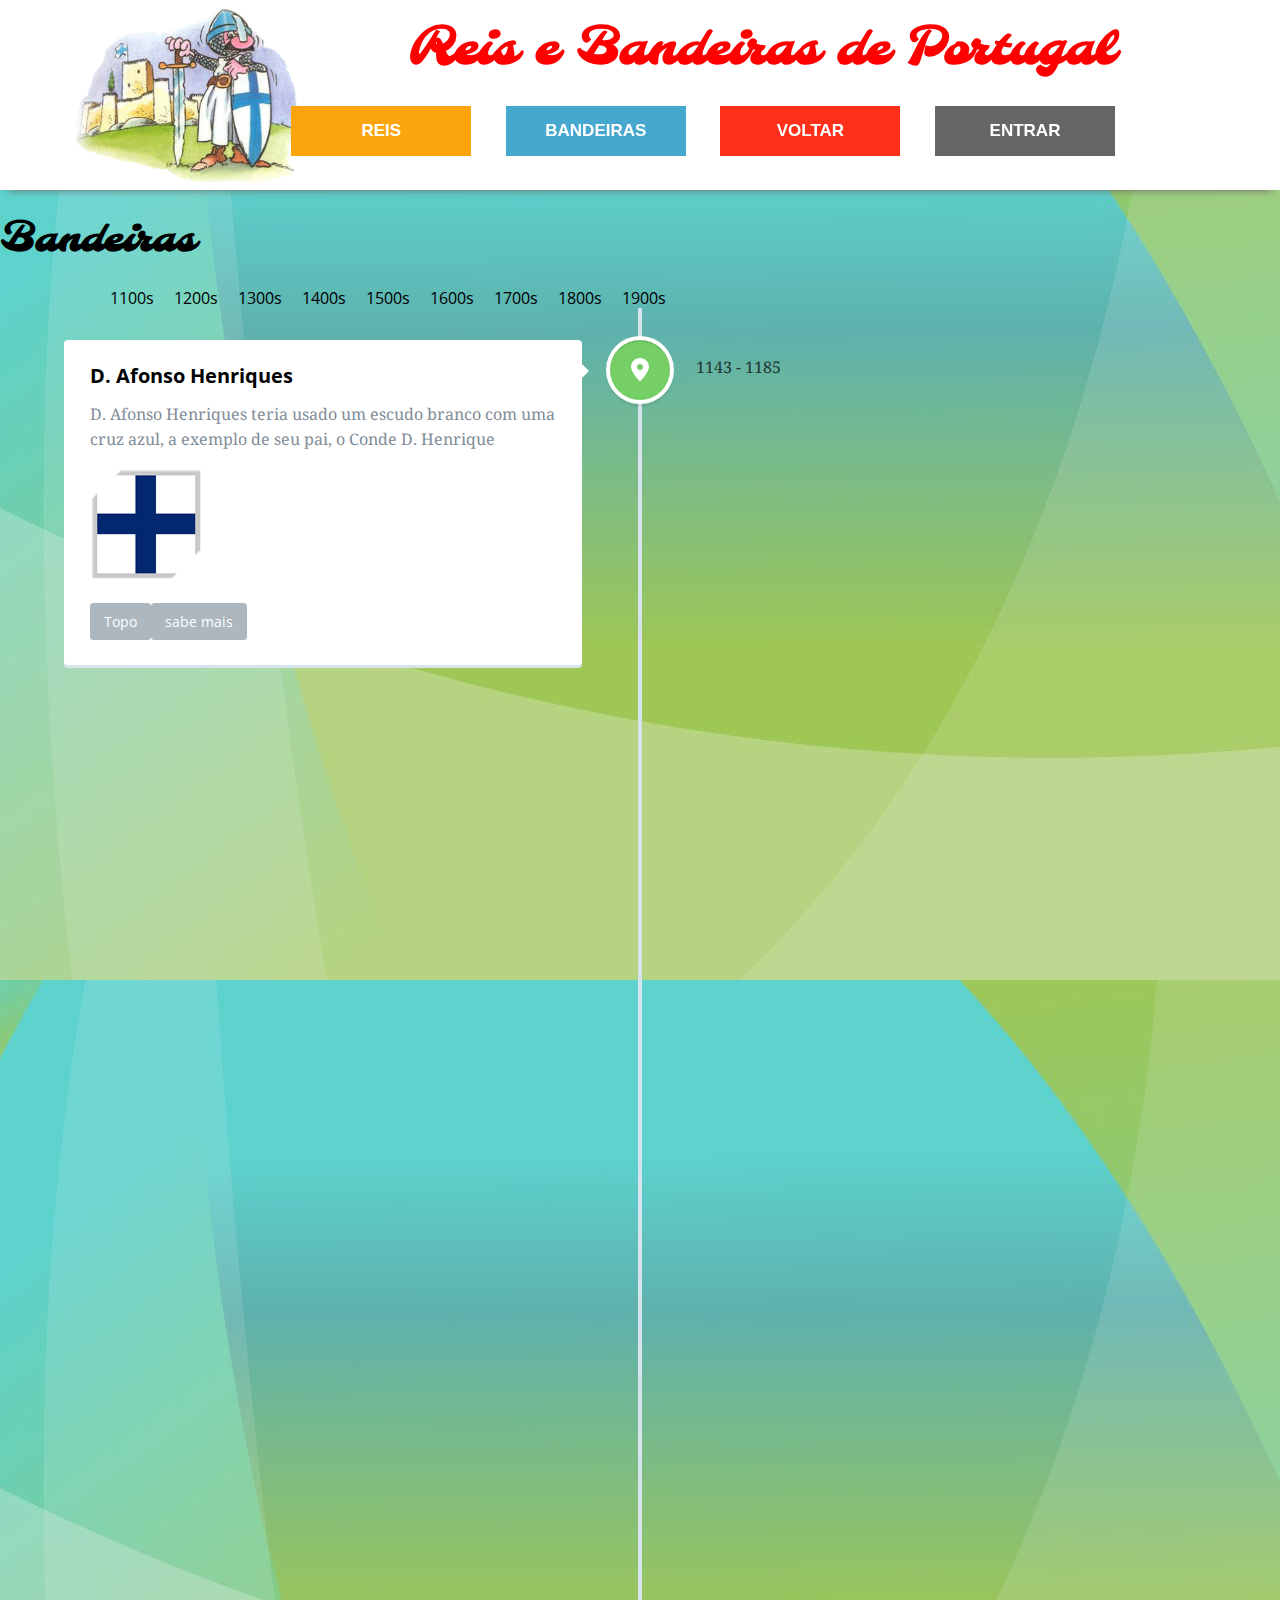
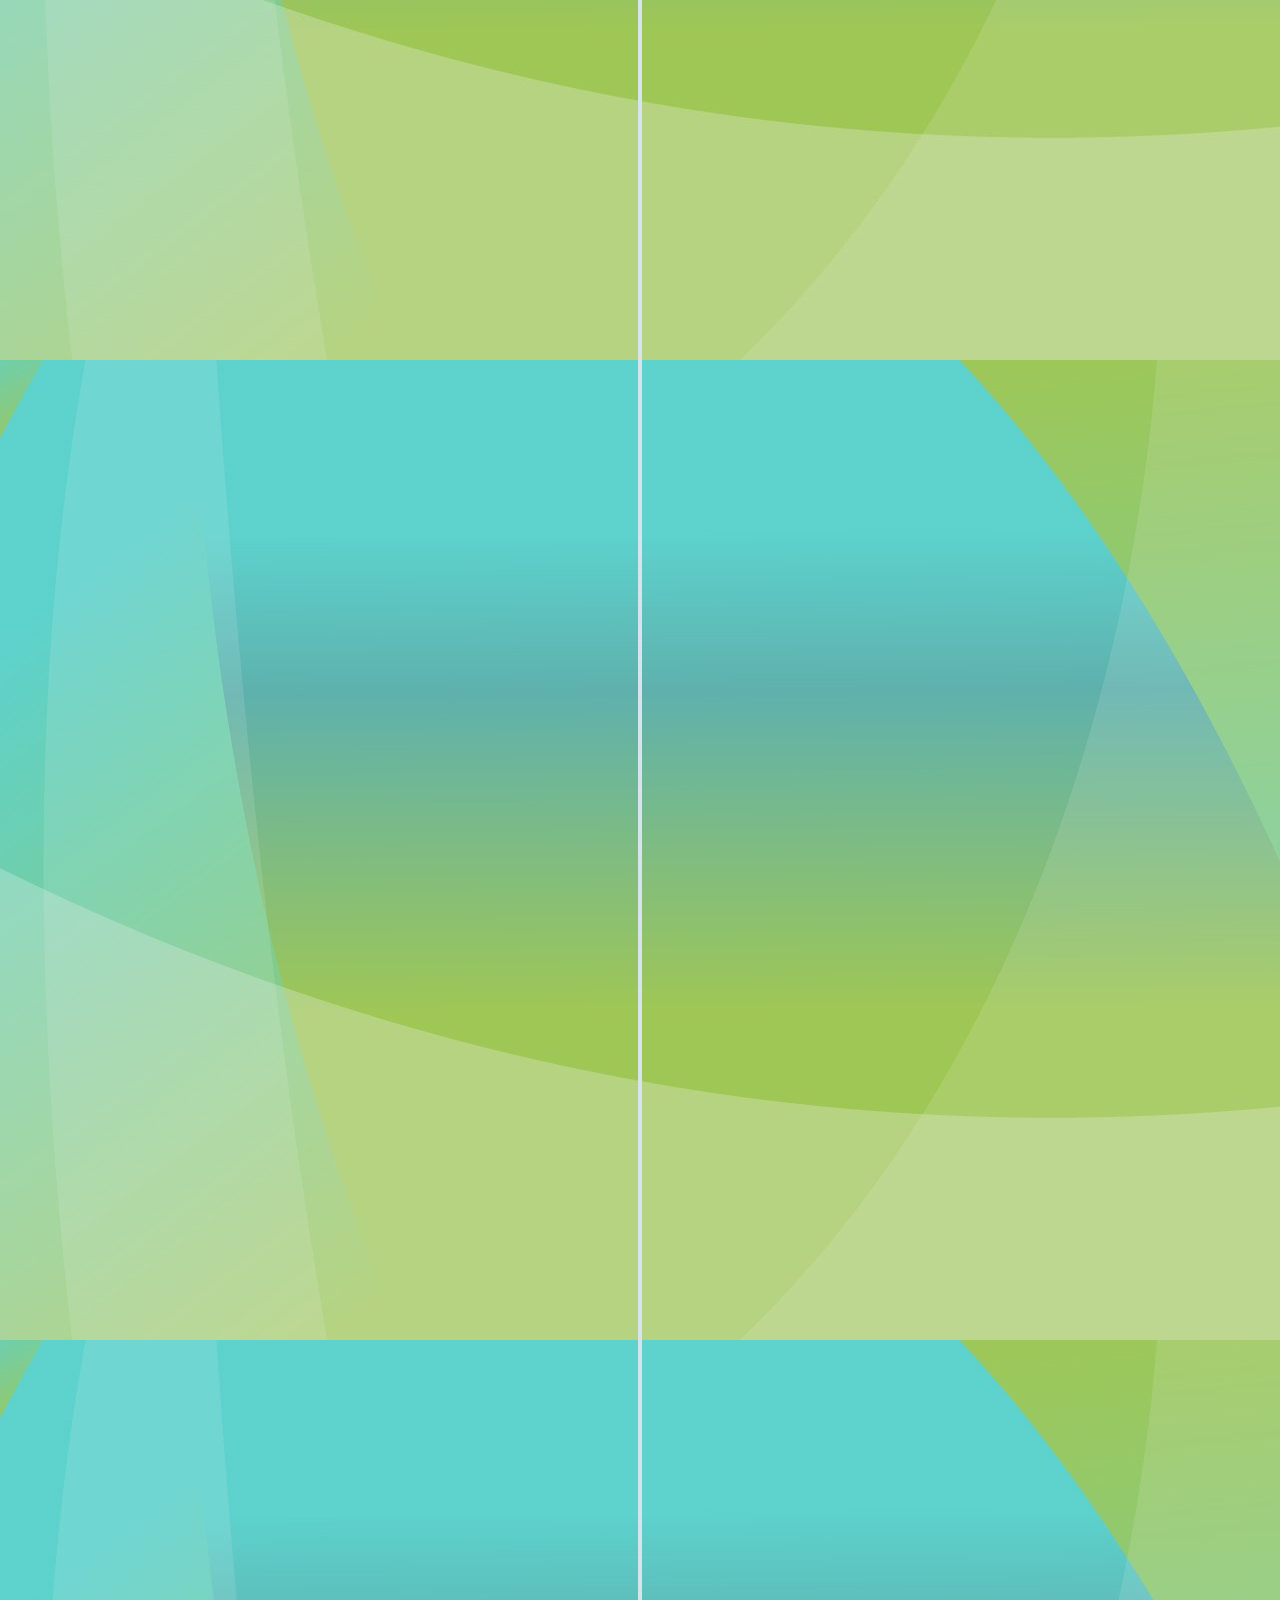
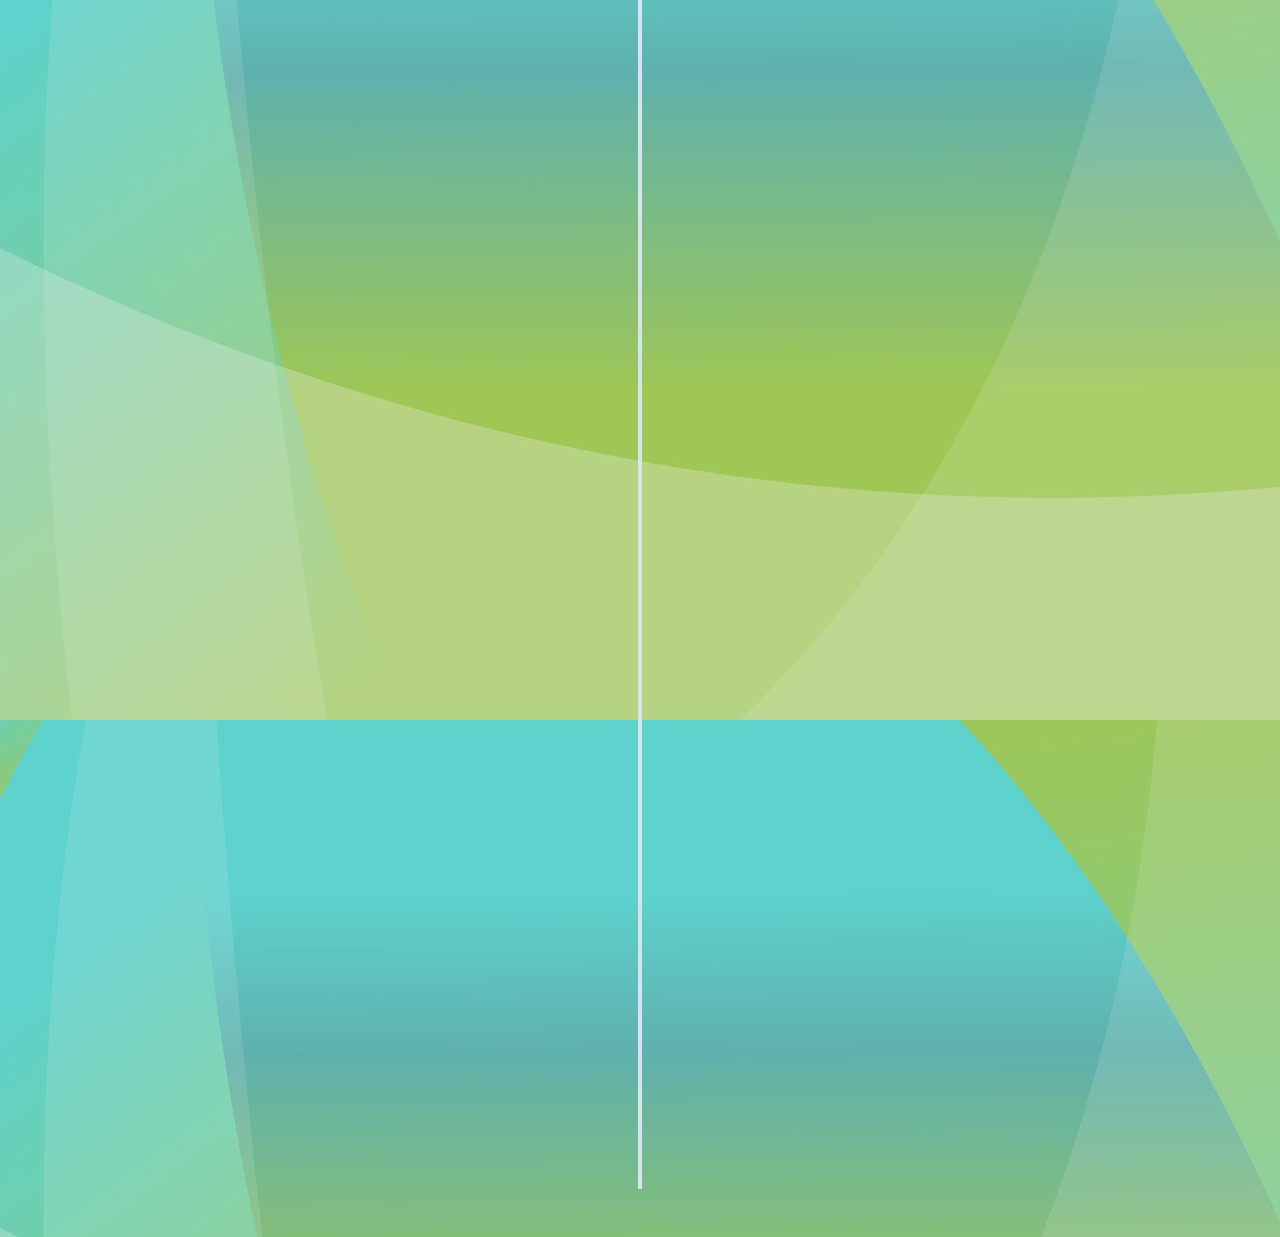
<file: flag.html>
<!DOCTYPE html>
<html>
    <head>
    	<meta charset="UTF-8">
    	<meta name="viewport" content="width=device-width, initial-scale=1">

    	<link href='http://fonts.googleapis.com/css?family=Droid+Serif|Open+Sans:400,700' rel='stylesheet' type='text/css'>
        <link href="https://fonts.googleapis.com/css?family=Molle:400i" rel="stylesheet">
    	<link rel="stylesheet" href="css/reset.css">
    	<link rel="stylesheet" href="css/style.css">
    	<script src="js/modernizr.js"></script>

    	<title>Bandeiras de Portugal</title>

    </head>
    <body>
        <header>
            <div class="main_header">
                <div class="logo">
                    <a href="index.html">
                    <img src="img/logo.png">
                </div>
                <div class="description">
                    <h3>Reis e Bandeiras de Portugal</h3>
                </div>
                <div class="buttons">
                    <a class="buttonStyle5" href="timeline.html" target="_self">Reis</a>
                    <a class="buttonStyle1" href="flag.html" target="_self">Bandeiras</a>
                    <a class="buttonStyle2" href="javascript:window.history.go(-1)" target="_self">Voltar</a>
                    <a class="buttonStyle3" href="login.php" target="_self">Entrar</a>
                </div>
            </div>
    	</header>
        <div class="main">
            <h3>Bandeiras</h3>
            <div id="jumpstrip">
                <ol>
                    <li><a href="#1100s">1100s</a></li>
                    <li><a href="#1200s">1200s</a></li>
                    <li><a href="#1300s">1300s</a></li>
                    <li><a href="#1400s">1400s</a></li>
                    <li><a href="#1500s">1500s</a></li>
                    <li><a href="#1600s">1600s</a></li>
                    <li><a href="#1700s">1700s</a></li>
                    <li><a href="#1800s">1800s</a></li>
                    <li><a href="#1900s">1900s</a></li>
                </ol>
            </div>
        </div>
        <div class="body_timeline">
            <section id="cd-timeline" class="cd-container">
                <div class="cd-timeline-block">
                    <div class="cd-timeline-img cd-picture">
                        <img src="img/cd-icon-location.svg" alt="Picture">
                    </div>
                    <div class="cd-timeline-content">
                        <h2>D. Afonso Henriques</h2>
                        <p>D. Afonso Henriques teria usado um escudo branco com uma cruz azul, a exemplo de seu pai, o Conde D. Henrique</p>
                        <p><img src="img/bandeira_1.png" style="margin=10px;"></p>
                        <a href="flag.html" class="cd-read-more">Topo</a>
                        <a href="result_flag.php?id_flag=B01" class="cd-read-more">sabe mais</a>
                        <span id="1100s" class="cd-date">1143 - 1185</span>
                    </div>
                </div>
                <div class="cd-timeline-block">
                    <div class="cd-timeline-img cd-movie">
                        <img src="img/cd-icon-location.svg" alt="Movie">
                    </div>
                    <div class="cd-timeline-content">
                        <h2>D. Sancho I</h2>
                        <p>Nesta época, as armas reais eram representadas por cinco escudetes de azul em campo de prata, dispostos em cruz</p>
                        <p><img src="img/bandeira_2.png" style="margin=10px;"></p>
                        <a href="flag.html" class="cd-read-more">Topo</a>
                        <a href="result_flag.php?id_flag=B02" class="cd-read-more">sabe mais</a>
                        <span id="1200s" class="cd-date">1185 - 1248</span>
                    </div>
                </div>
                <div class="cd-timeline-block">
                    <div class="cd-timeline-img cd-picture">
                        <img src="img/cd-icon-location.svg" alt="Picture">
                    </div>
                    <div class="cd-timeline-content">
                        <h2>D. Afonso III - D. Fernando I</h2>
                        <p>Com D. Afonso III as armas do reino receberam uma bordadura de vermelho, semeada com um número indeterminado de castelos de ouro, escolhida em lembrança do avô</p>
                        <p><img src="img/bandeira_3.png" style="margin=10px;"></p>
                        <a href="flag.html" class="cd-read-more">Topo</a>
                        <a href="result_flag.php?id_flag=B03" class="cd-read-more">sabe mais</a>
                        <span id="1300s" class="cd-date">1248 - 1383</span>
                    </div>
                </div>
                <div class="cd-timeline-block">
                    <div class="cd-timeline-img cd-location">
                        <img src="img/cd-icon-location.svg" alt="Location">
                    </div>
                    <div class="cd-timeline-content">
                        <h2>D. João I - D. Afonso V</h2>
                        <p>As armas reais, durante este período, eram de prata, com cinco escudetes de azul dispostos em cruz, os dos flancos deitados e apontados ao do centro</p>
                        <p><img src="img/bandeira_4.png" style="margin=10px;"></p>
                        <a href="flag.html" class="cd-read-more">Topo</a>
                        <a href="result_flag.php?id_flag=B04" class="cd-read-more">sabe mais</a>
                        <span id="1400s" class="cd-date">1432 - 1481</span>
                    </div>
                </div>
                <div class="cd-timeline-block">
                    <div class="cd-timeline-img cd-picture">
                        <img src="img/cd-icon-location.svg" alt="Picture">
                    </div>
                    <div class="cd-timeline-content">
                        <h2>D. João II</h2>
                        <p>D. João II mandou que fossem retirados das armas reais os remares de flor-de-lis e que se colocassem verticalmente as quinas laterais no escudo</p>
                        <p><img src="img/bandeira_5.png" style="margin=10px;"></p>
                        <a href="result_flag.php?id_flag=B05" class="cd-read-more">sabe mais</a>
                        <span class="cd-date">1481 - 1495</span>
                    </div>
                </div>
                <div class="cd-timeline-block">
                    <div class="cd-timeline-img cd-movie">
                        <img src="img/cd-icon-location.svg" alt="Movie">
                    </div>
                    <div class="cd-timeline-content">
                        <h2>D. Manuel I - D. João III</h2>
                        <p>No reinado de D. Manuel I, as armas reais foram fixadas em fundo branco</p>
                        <p><img src="img/bandeira_6.png" style="margin=10px;"></p>
                        <a href="flag.html" class="cd-read-more">Topo</a>
                        <a href="result_flag.php?id_flag=B06" class="cd-read-more">sabe mais</a>
                        <span id="1500s" class="cd-date">1495 - 1557</span>
                    </div>
                </div>
                <div class="cd-timeline-block">
                    <div class="cd-timeline-img cd-picture">
                        <img src="img/cd-icon-location.svg" alt="Picture">
                    </div>
                    <div class="cd-timeline-content">
                        <h2>D. Sebastião - D. Filipe III</h2>
                        <p>No final do reinado de D. Sebastião a coroa que figurava sobre o escudo foi substituída por uma coroa real fechada</p>
                        <p><img src="img/bandeira_7.png" style="margin=10px;"></p>
                        <a href="flag.html" class="cd-read-more">Topo</a>
                        <a href="result_flag.php?id_flag=B07" class="cd-read-more">sabe mais</a>
                        <span id="1600s" class="cd-date">1557 - 1640</span>
                    </div>
                </div>
                <div class="cd-timeline-block">
                    <div class="cd-timeline-img cd-location">
                        <img src="img/cd-icon-location.svg" alt="Location">
                    </div>
                    <div class="cd-timeline-content">
                        <h2>D. João IV - D. Miguel I</h2>
                        <p>Na aclamação de D. João IV, a bandeira branca com o escudo nacional, encimado pela coroa real fechada com os cinco arcos em vista, constituiu o símbolo da Restauração</p>
                        <p><img src="img/bandeira_8.png" style="margin=10px;"></p>
                        <a href="flag.html" class="cd-read-more">Topo</a>
                        <a href="result_flag.php?id_flag=B08" class="cd-read-more">sabe mais</a>
                        <span id="1700s" class="cd-date">1640 - 1834</span>
                    </div>
                </div>
                <div class="cd-timeline-block">
                    <div class="cd-timeline-img cd-picture">
                        <img src="img/cd-icon-location.svg" alt="Picture">
                    </div>
                    <div class="cd-timeline-content">
                        <h2>D. João VI</h2>
                        <p>No reinado de D. João VI foi colocada por detrás do escudo uma esfera armilar de ouro em campo azul, simbolizando o reino do Brasil</p>
                        <p><img src="img/bandeira_9.png" style="margin=10px;"></p>
                        <a href="flag.html" class="cd-read-more">Topo</a>
                        <a href="result_flag.php?id_flag=B09" class="cd-read-more">sabe mais</a>
                        <span id="1800s" class="cd-date">1816 - 1826</span>
                    </div>
                </div>
                <div class="cd-timeline-block">
                    <div class="cd-timeline-img cd-movie">
                        <img src="img/cd-icon-location.svg" alt="Movie">
                    </div>
                    <div class="cd-timeline-content">
                        <h2>D. Maria II - D. Manuel II</h2>
                        <p>O decreto da Regência em nome de D. Maria II, de 18 de outubro de 1830, determinou que a Bandeira Nacional passasse a ser bipartida verticalmente em branco e azul</p>
                        <p><img src="img/bandeira_10.png" style="margin=10px;"></p>
                        <a href="flag.html" class="cd-read-more">Topo</a>
                        <a href="result_flag.php?id_flag=B10" class="cd-read-more">sabe mais</a>
                        <span id="1900s" class="cd-date">1834 - 1910</span>
                    </div>
                </div>
            </section>
        </div>
        <script src="http://ajax.googleapis.com/ajax/libs/jquery/1.11.0/jquery.min.js"></script>
        <script src="js/main.js"></script> <!-- Resource jQuery -->
    </body>
</html>
</file>
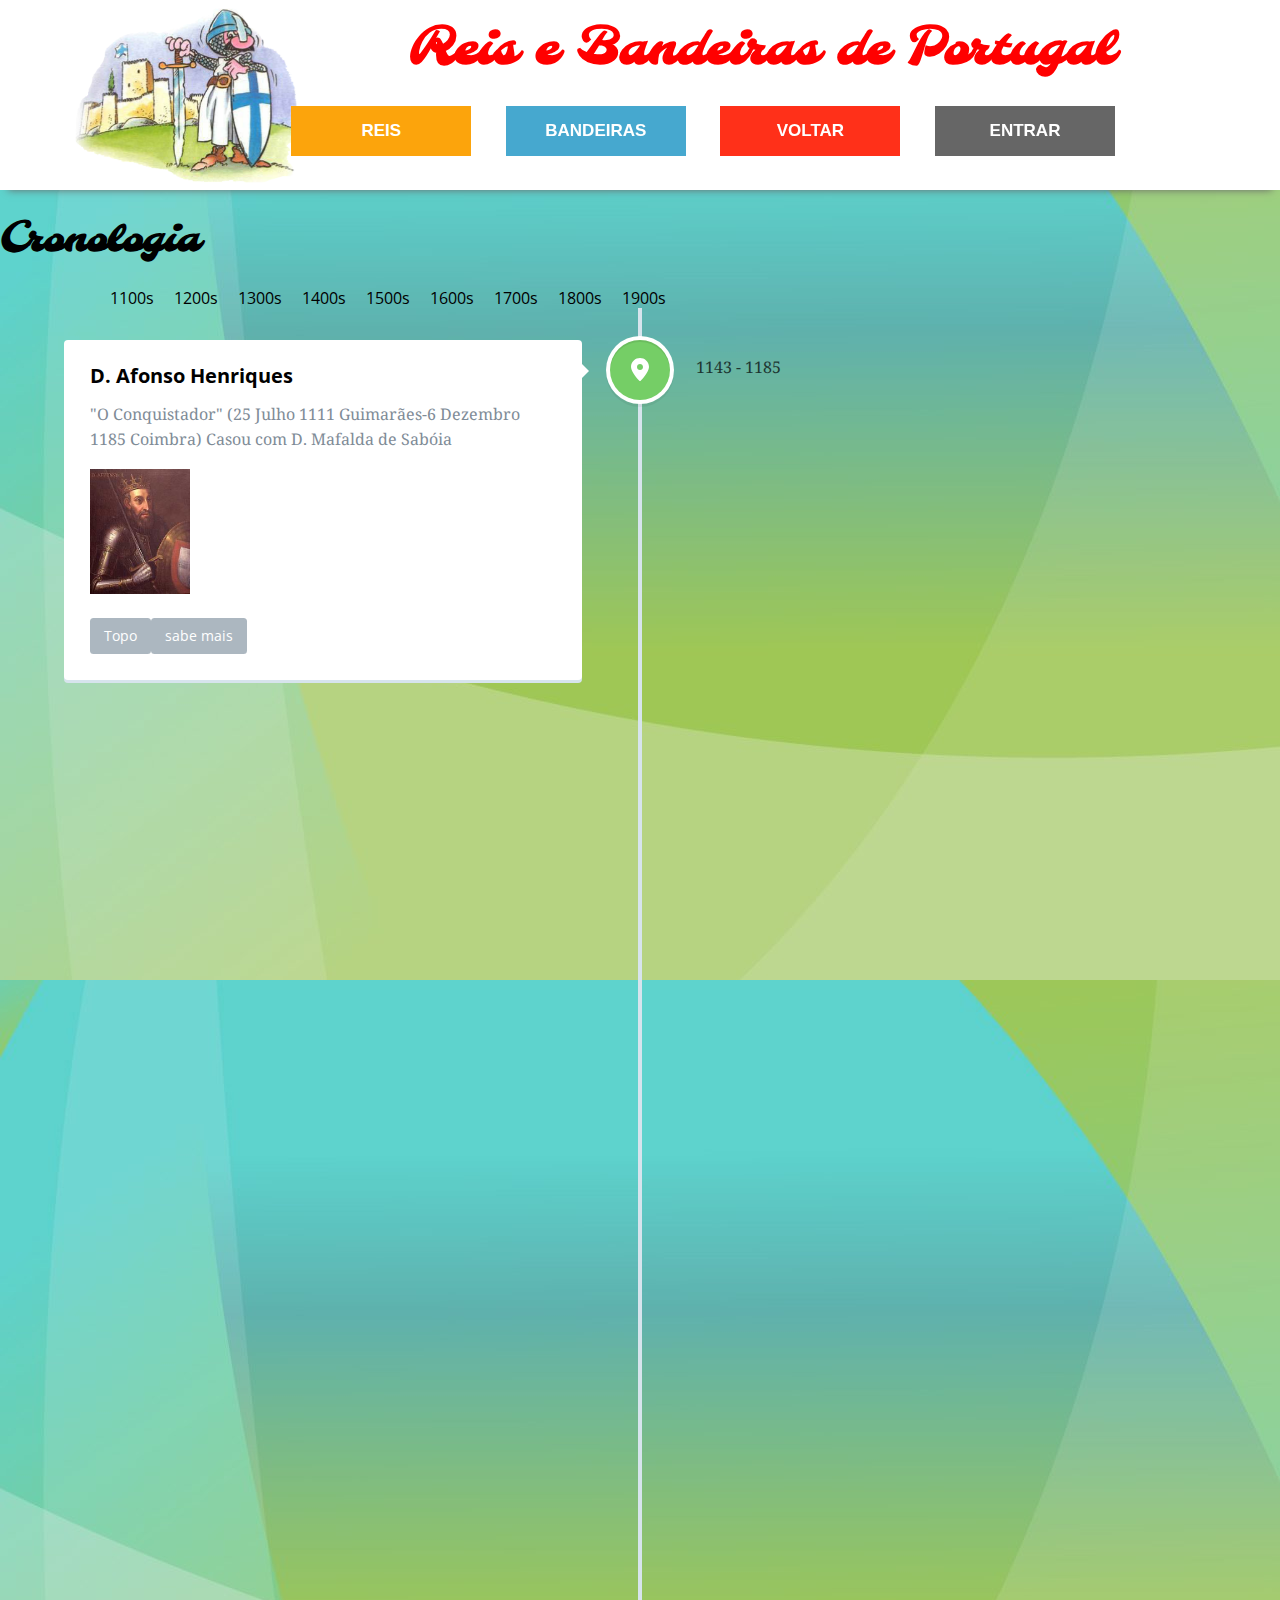
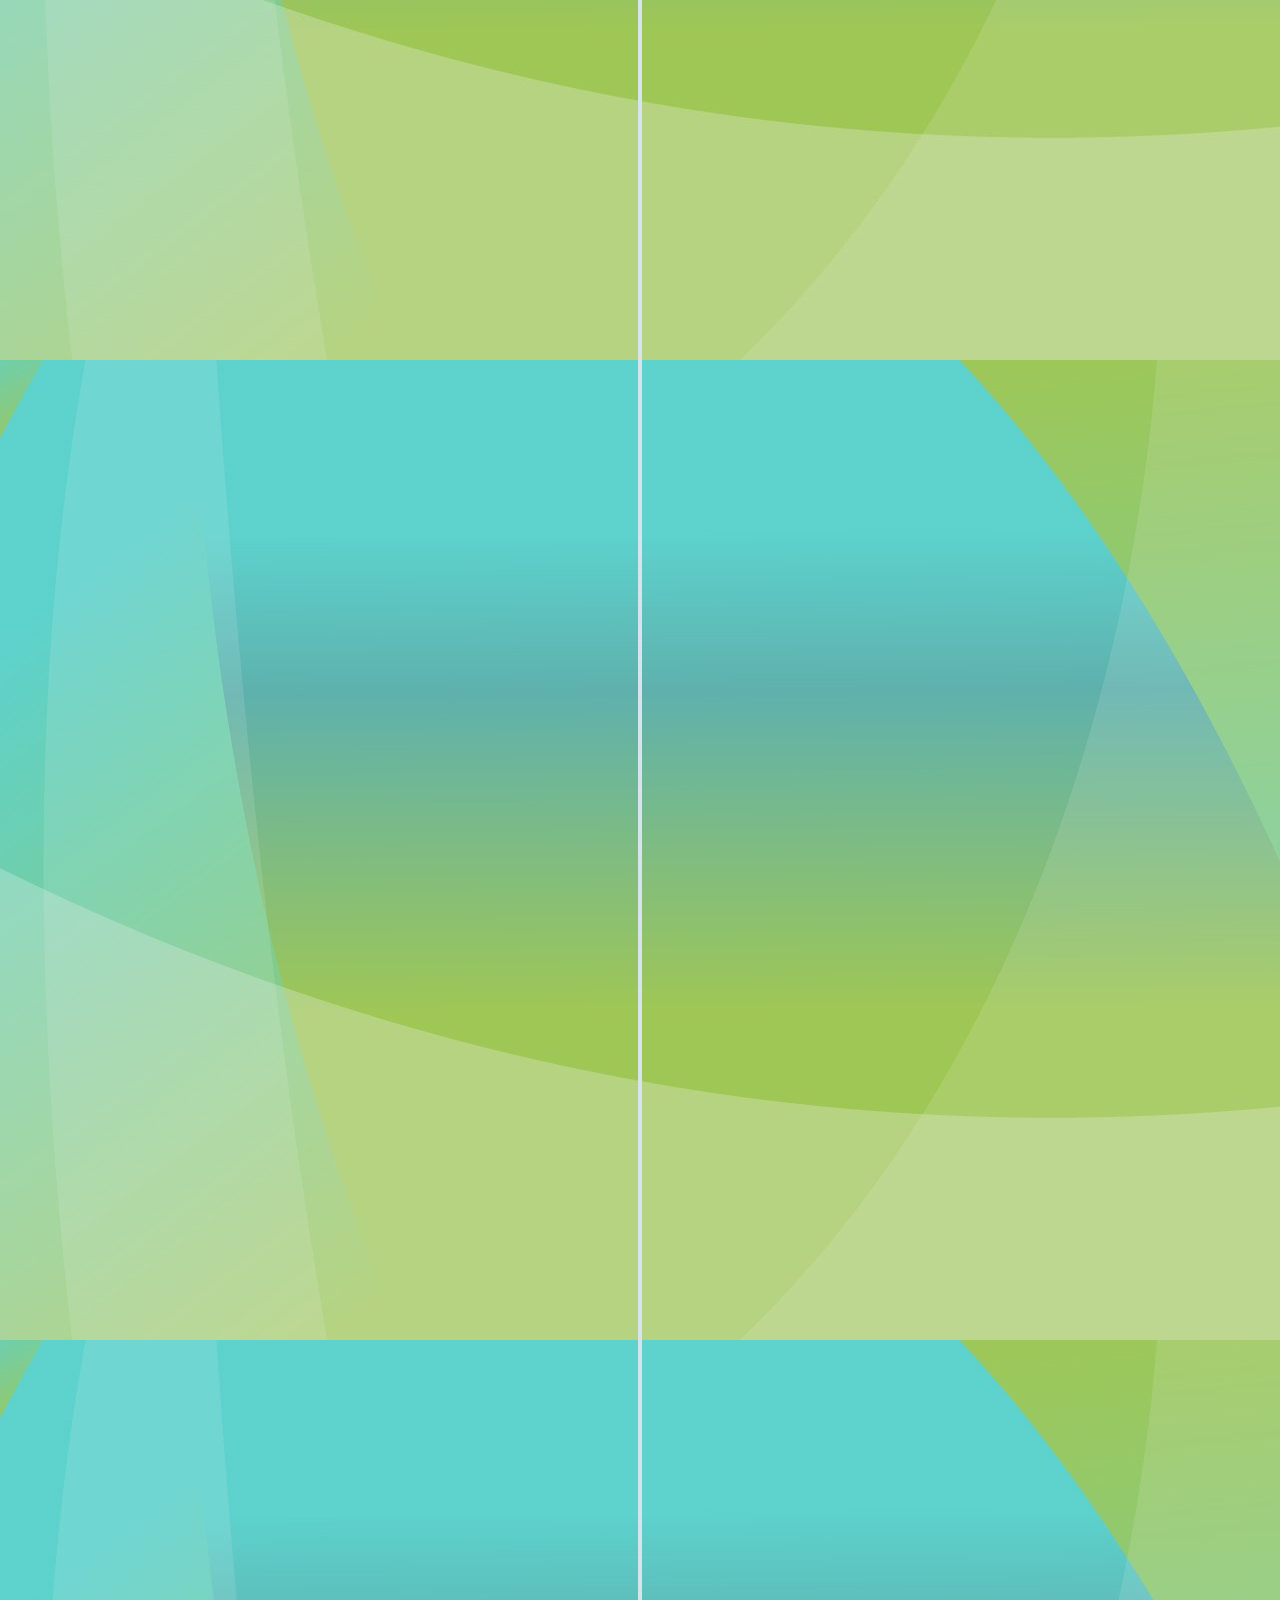
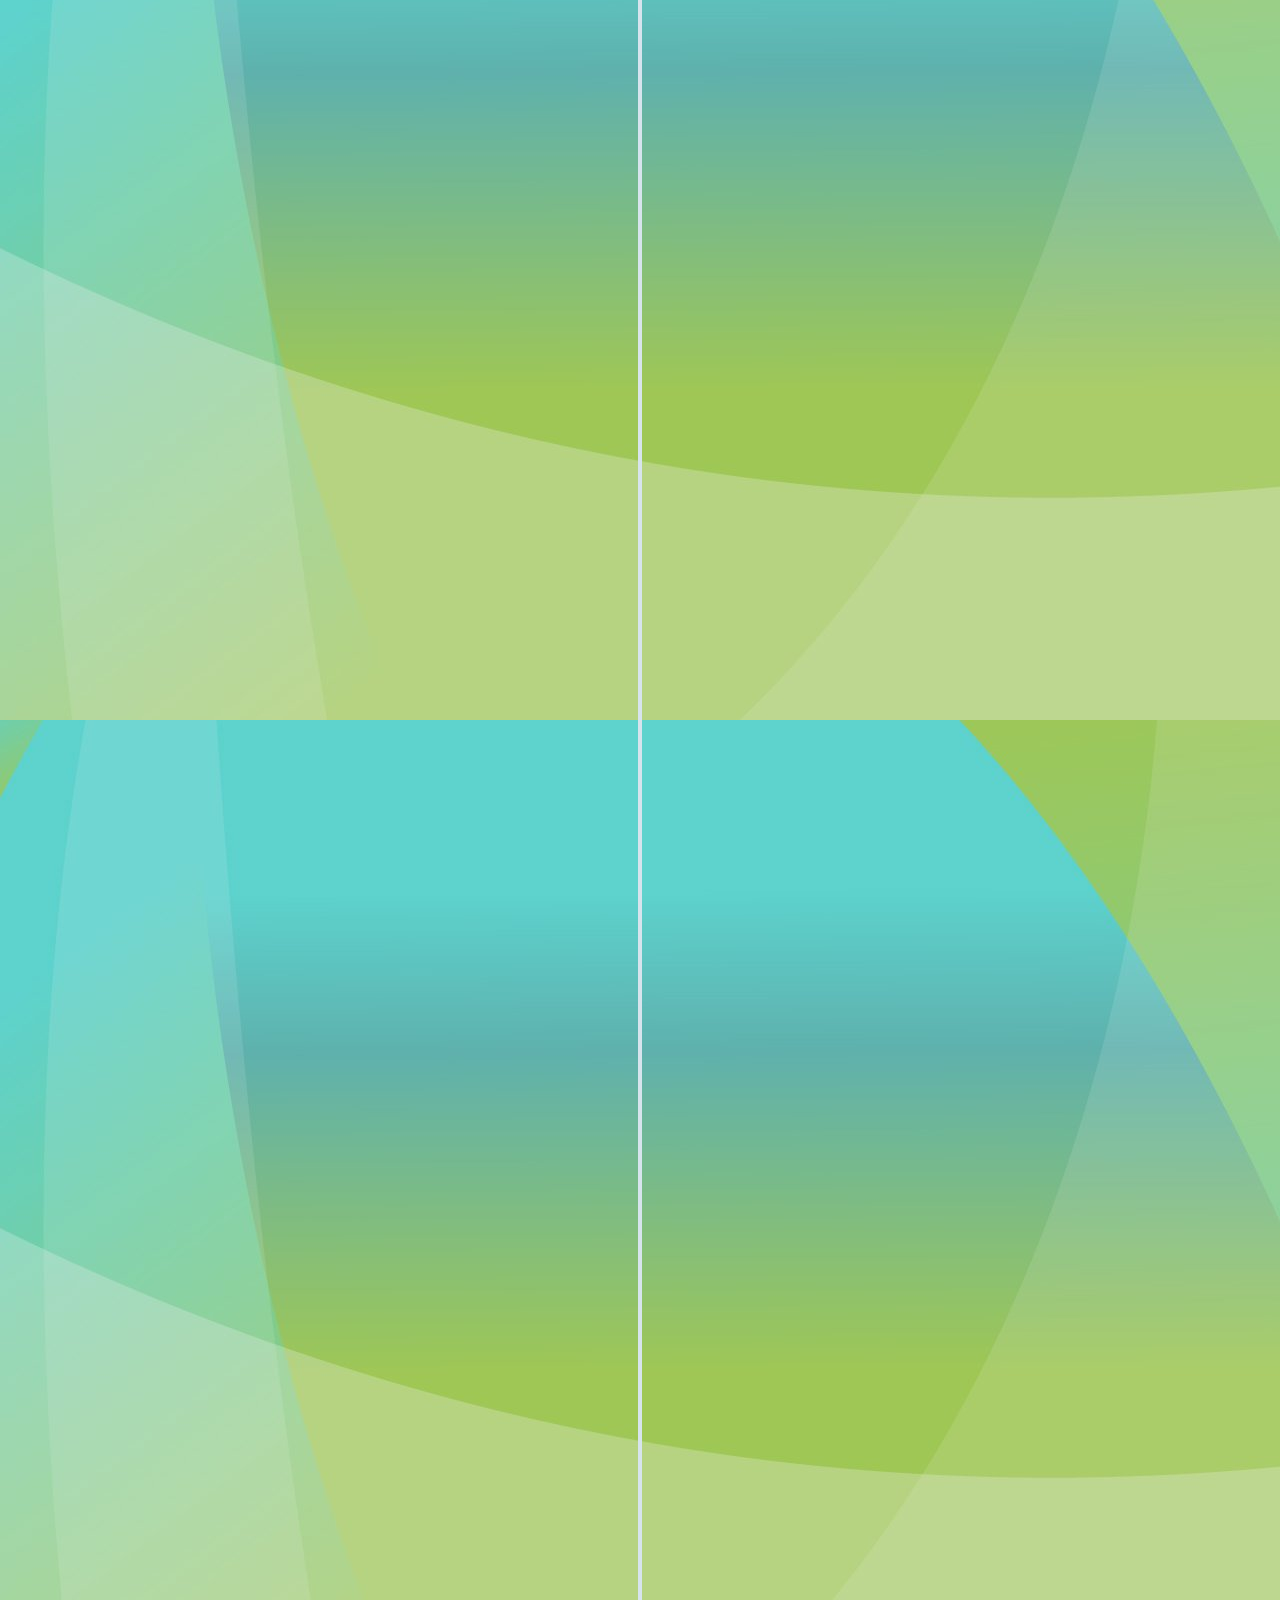
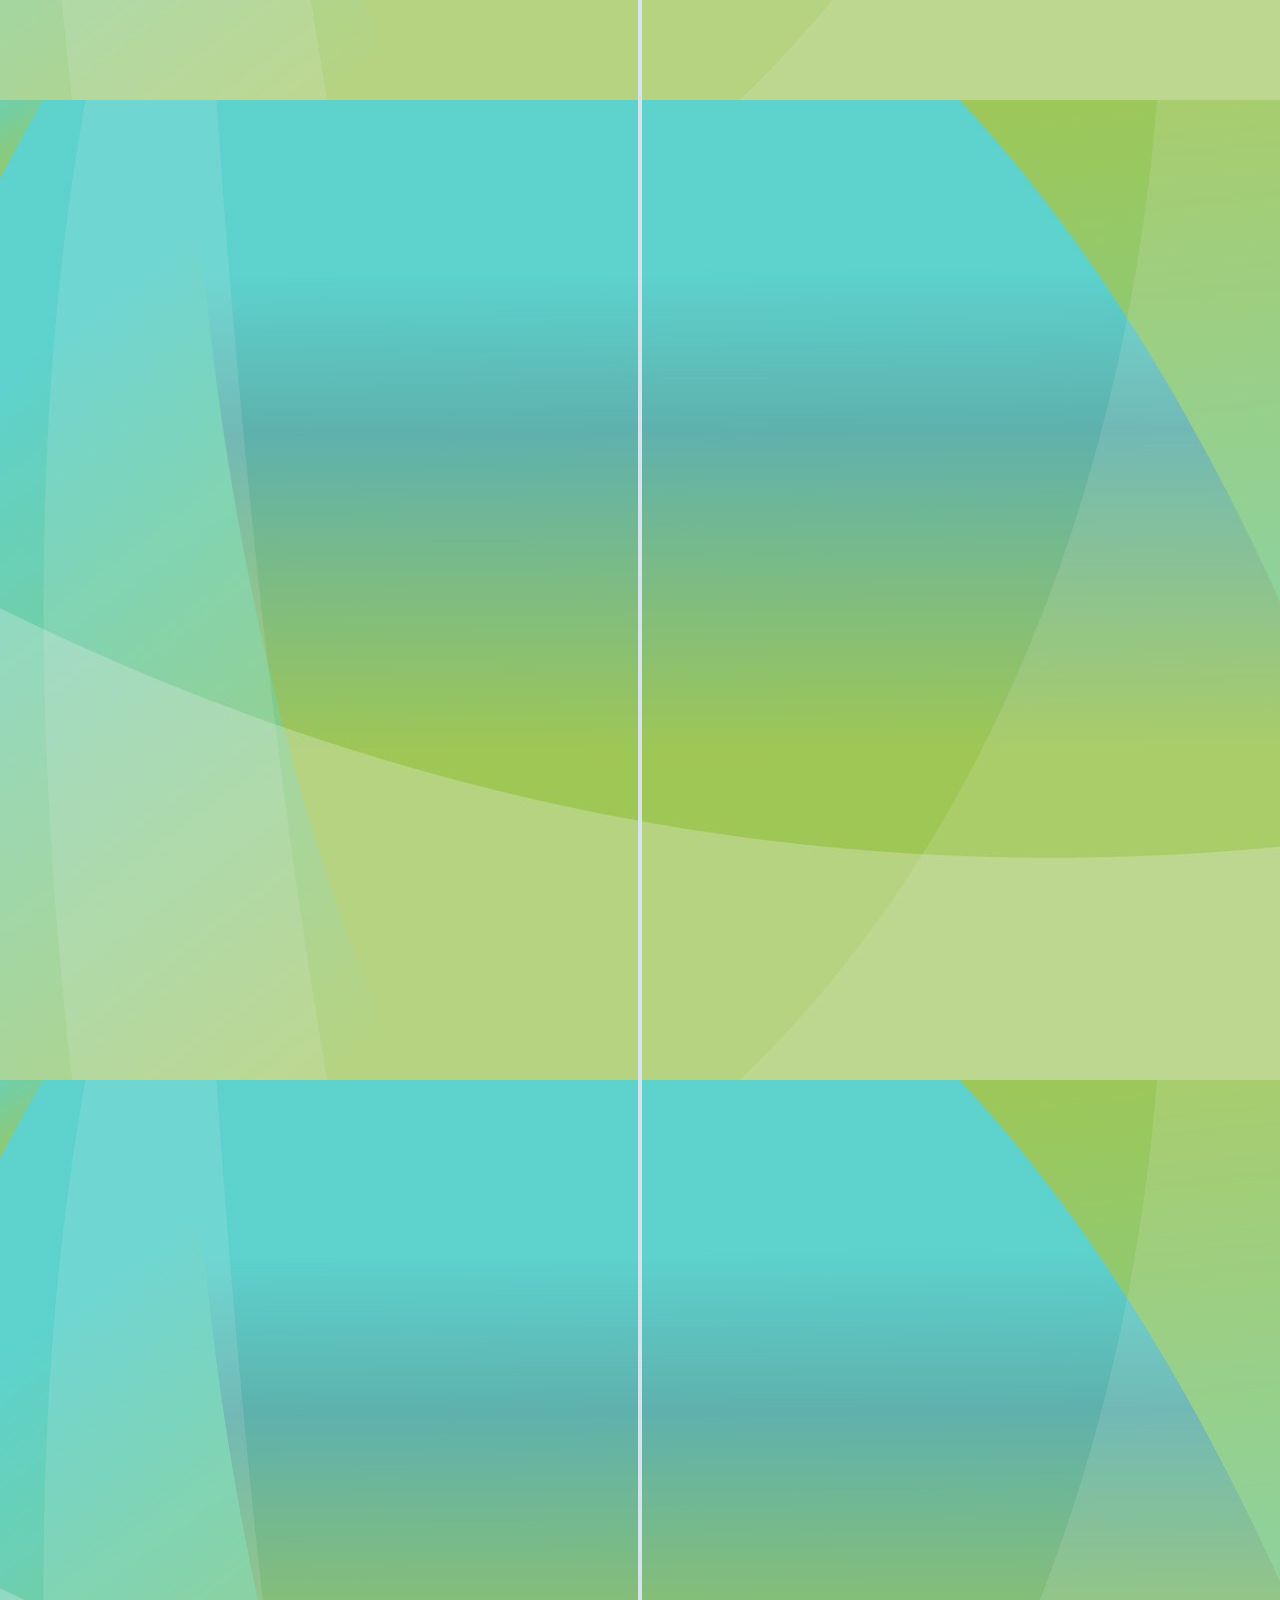
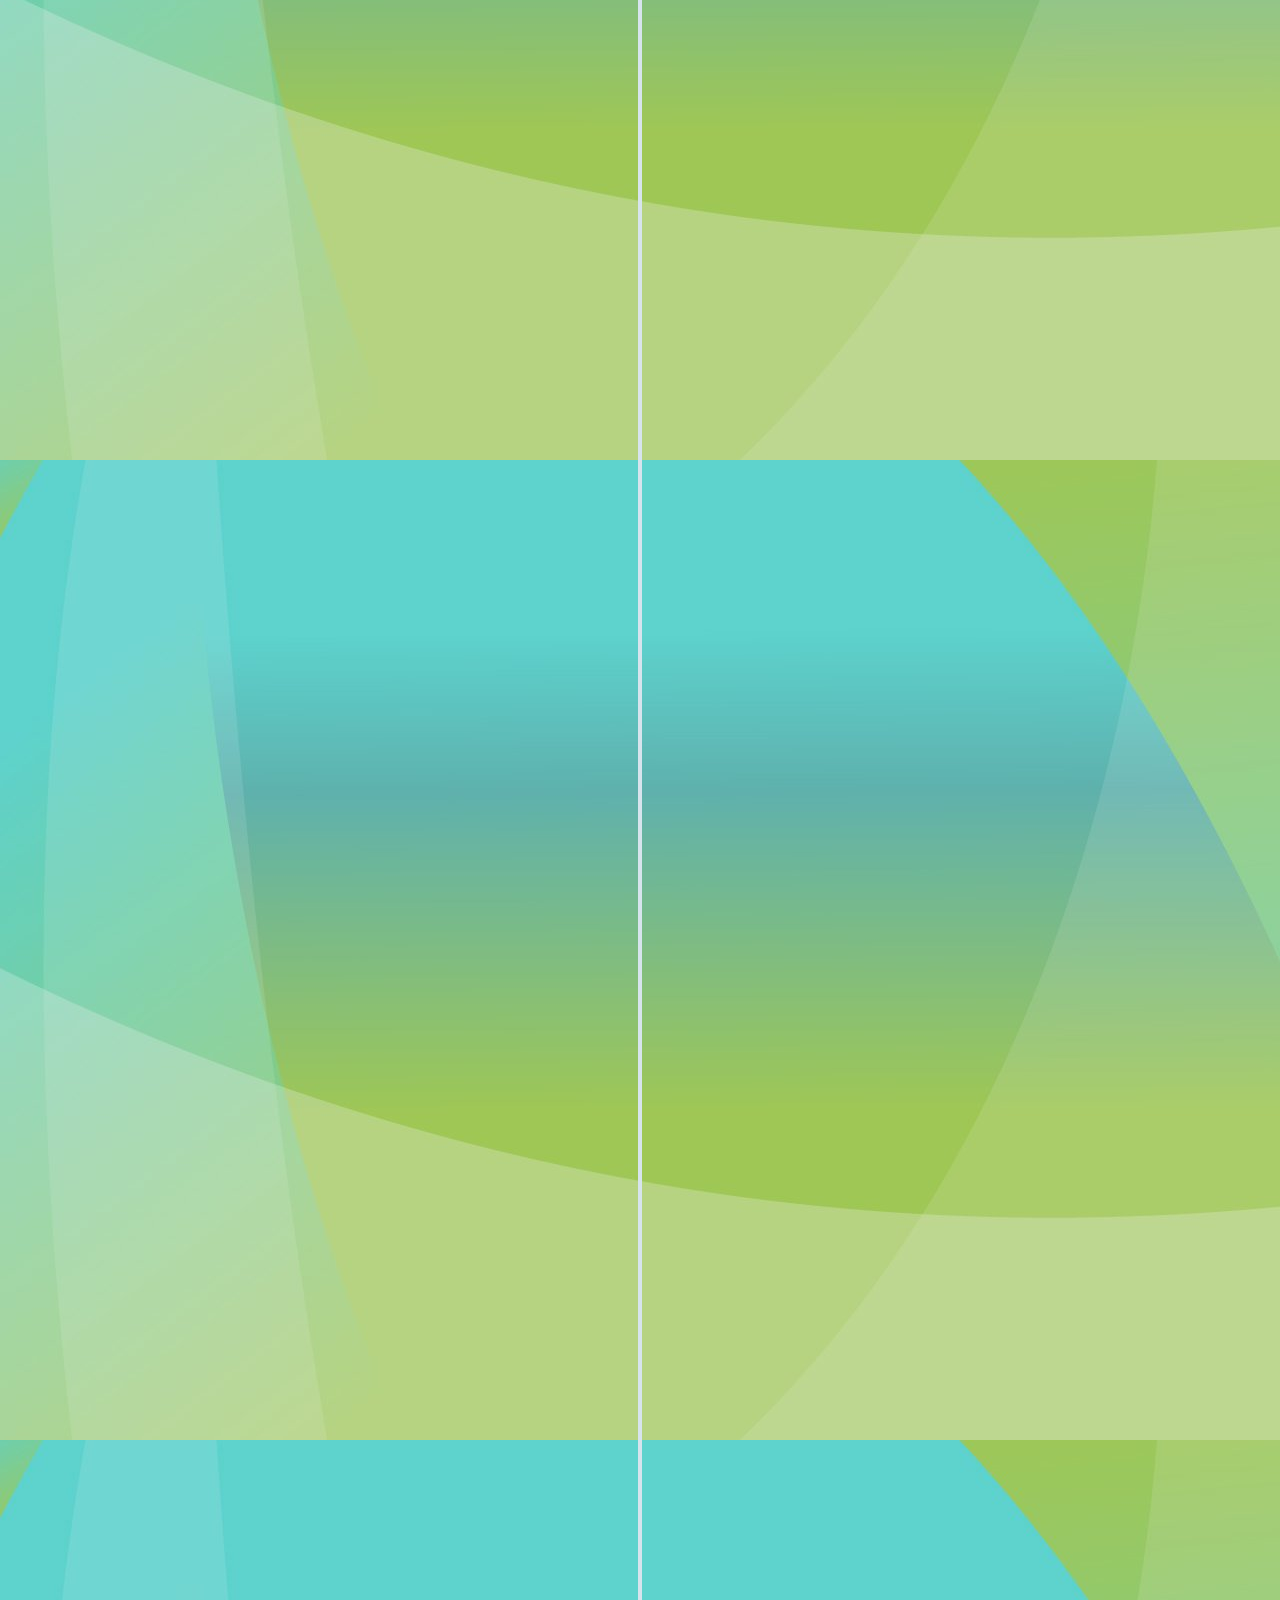
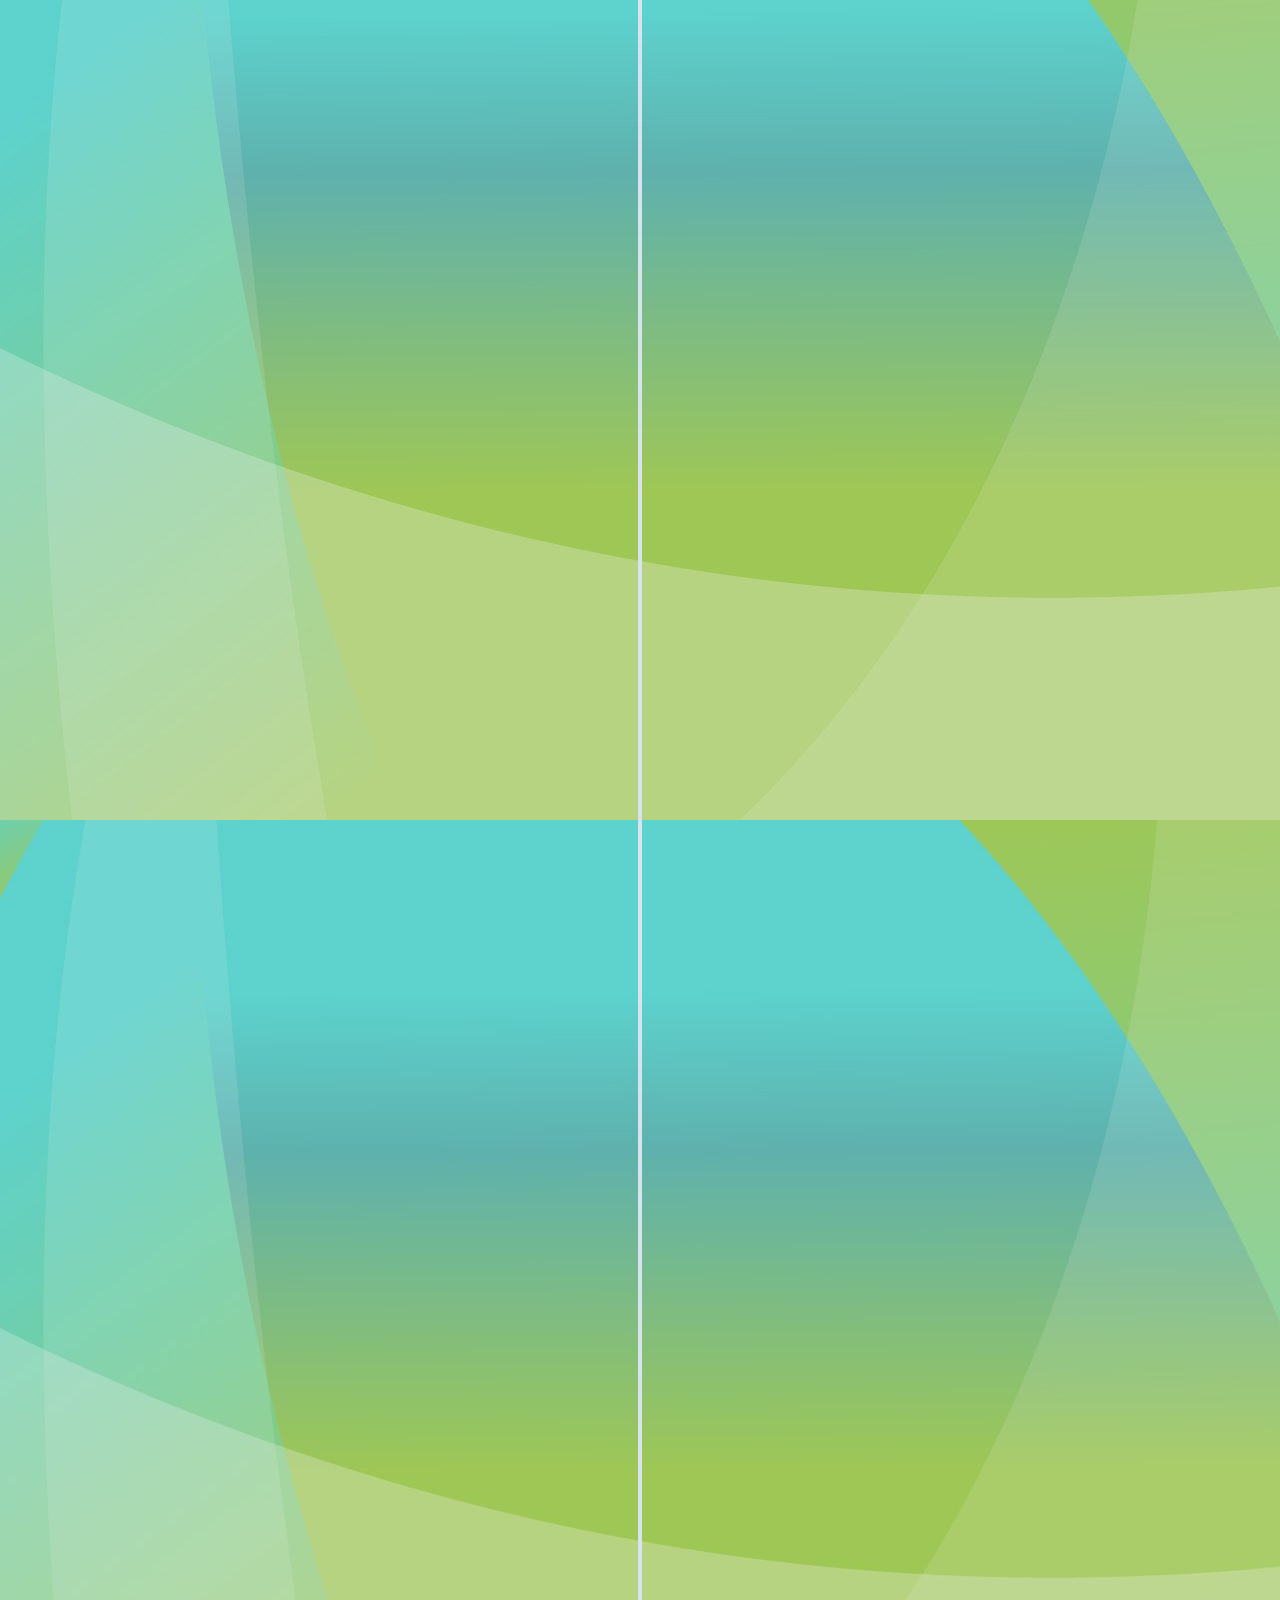
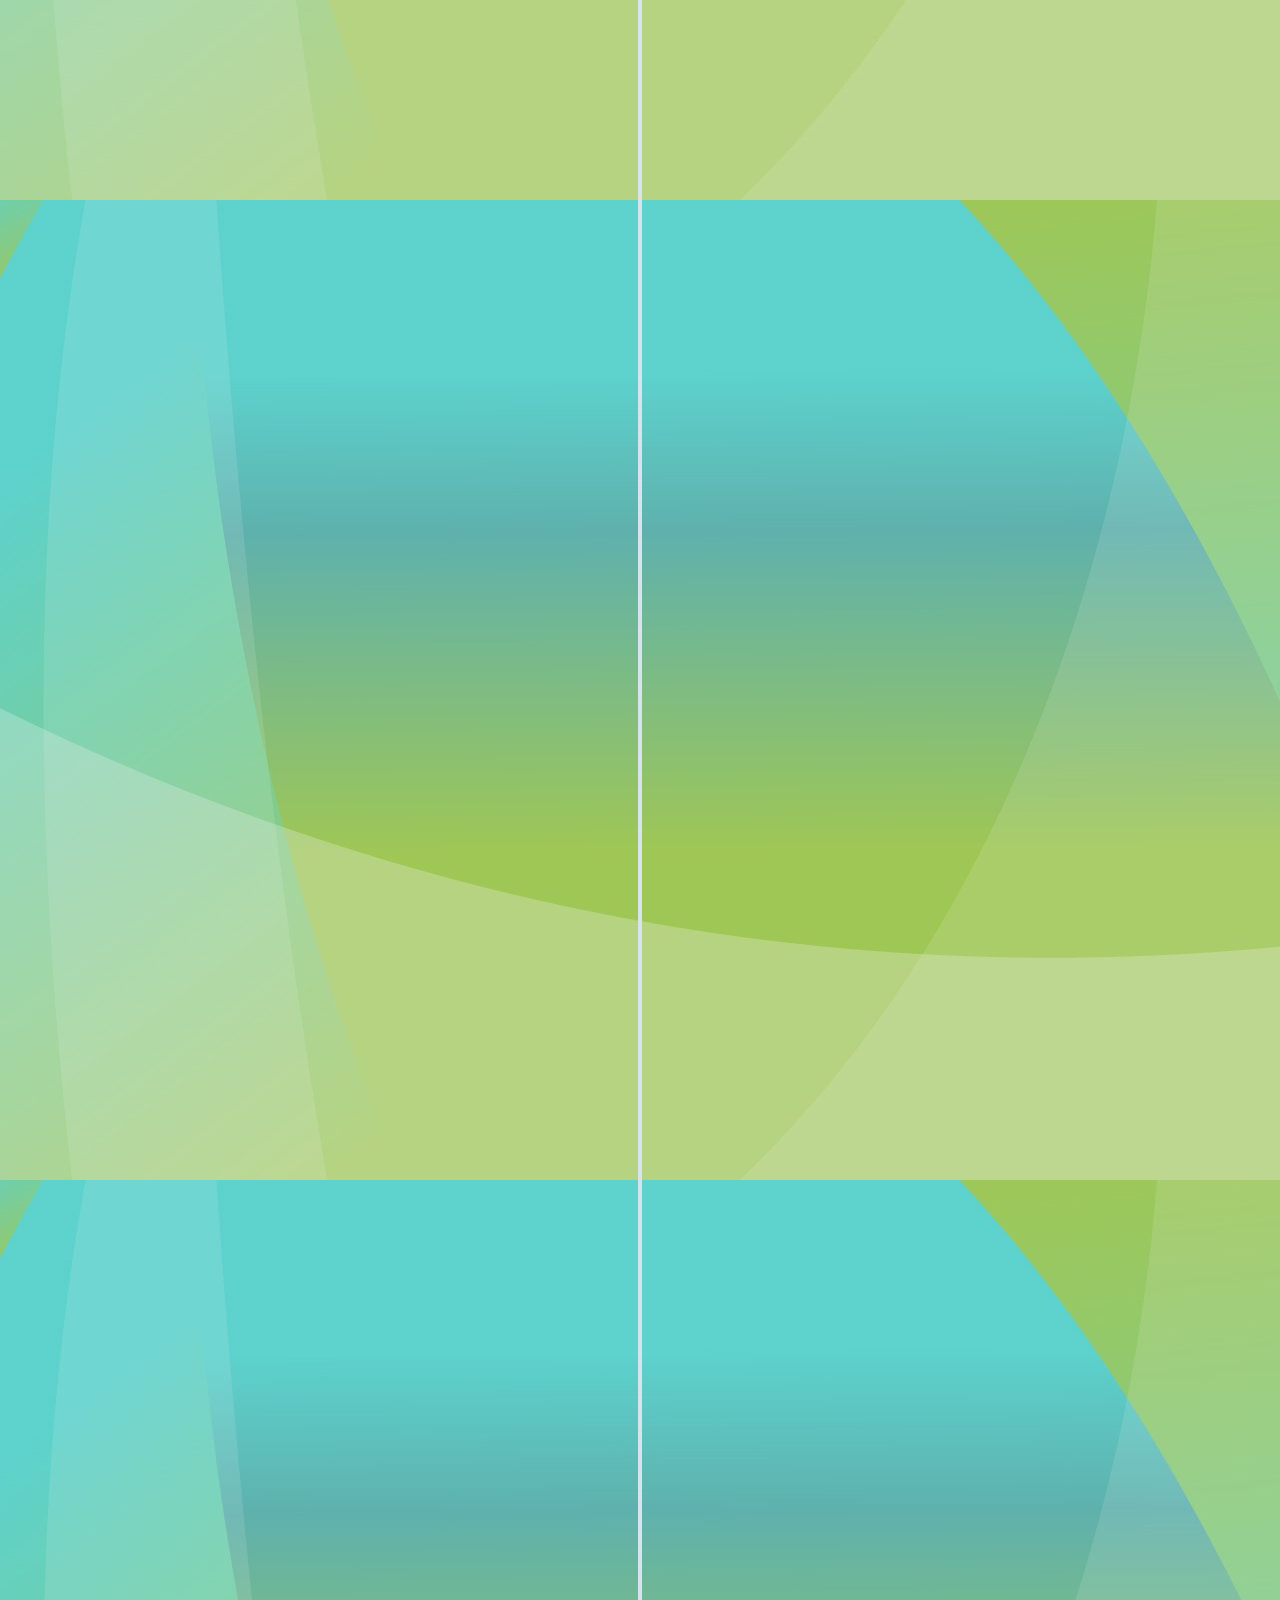
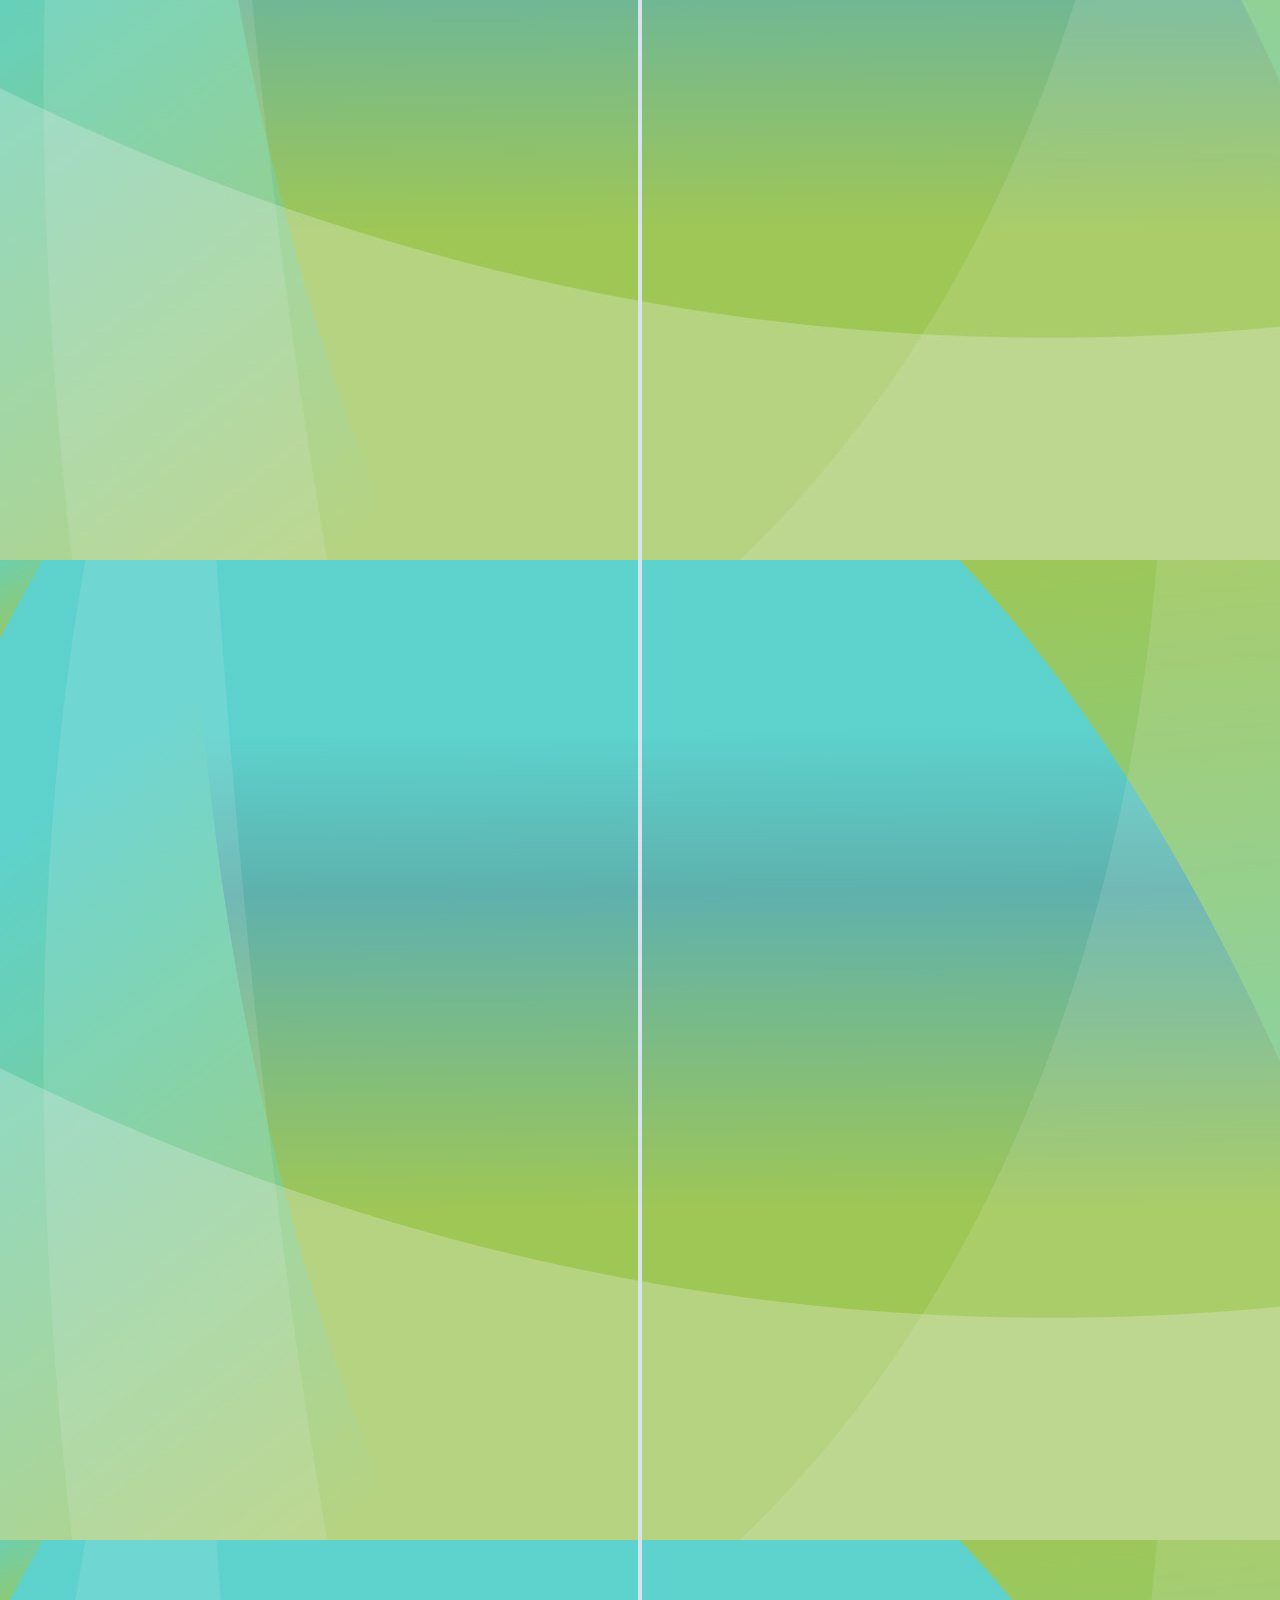
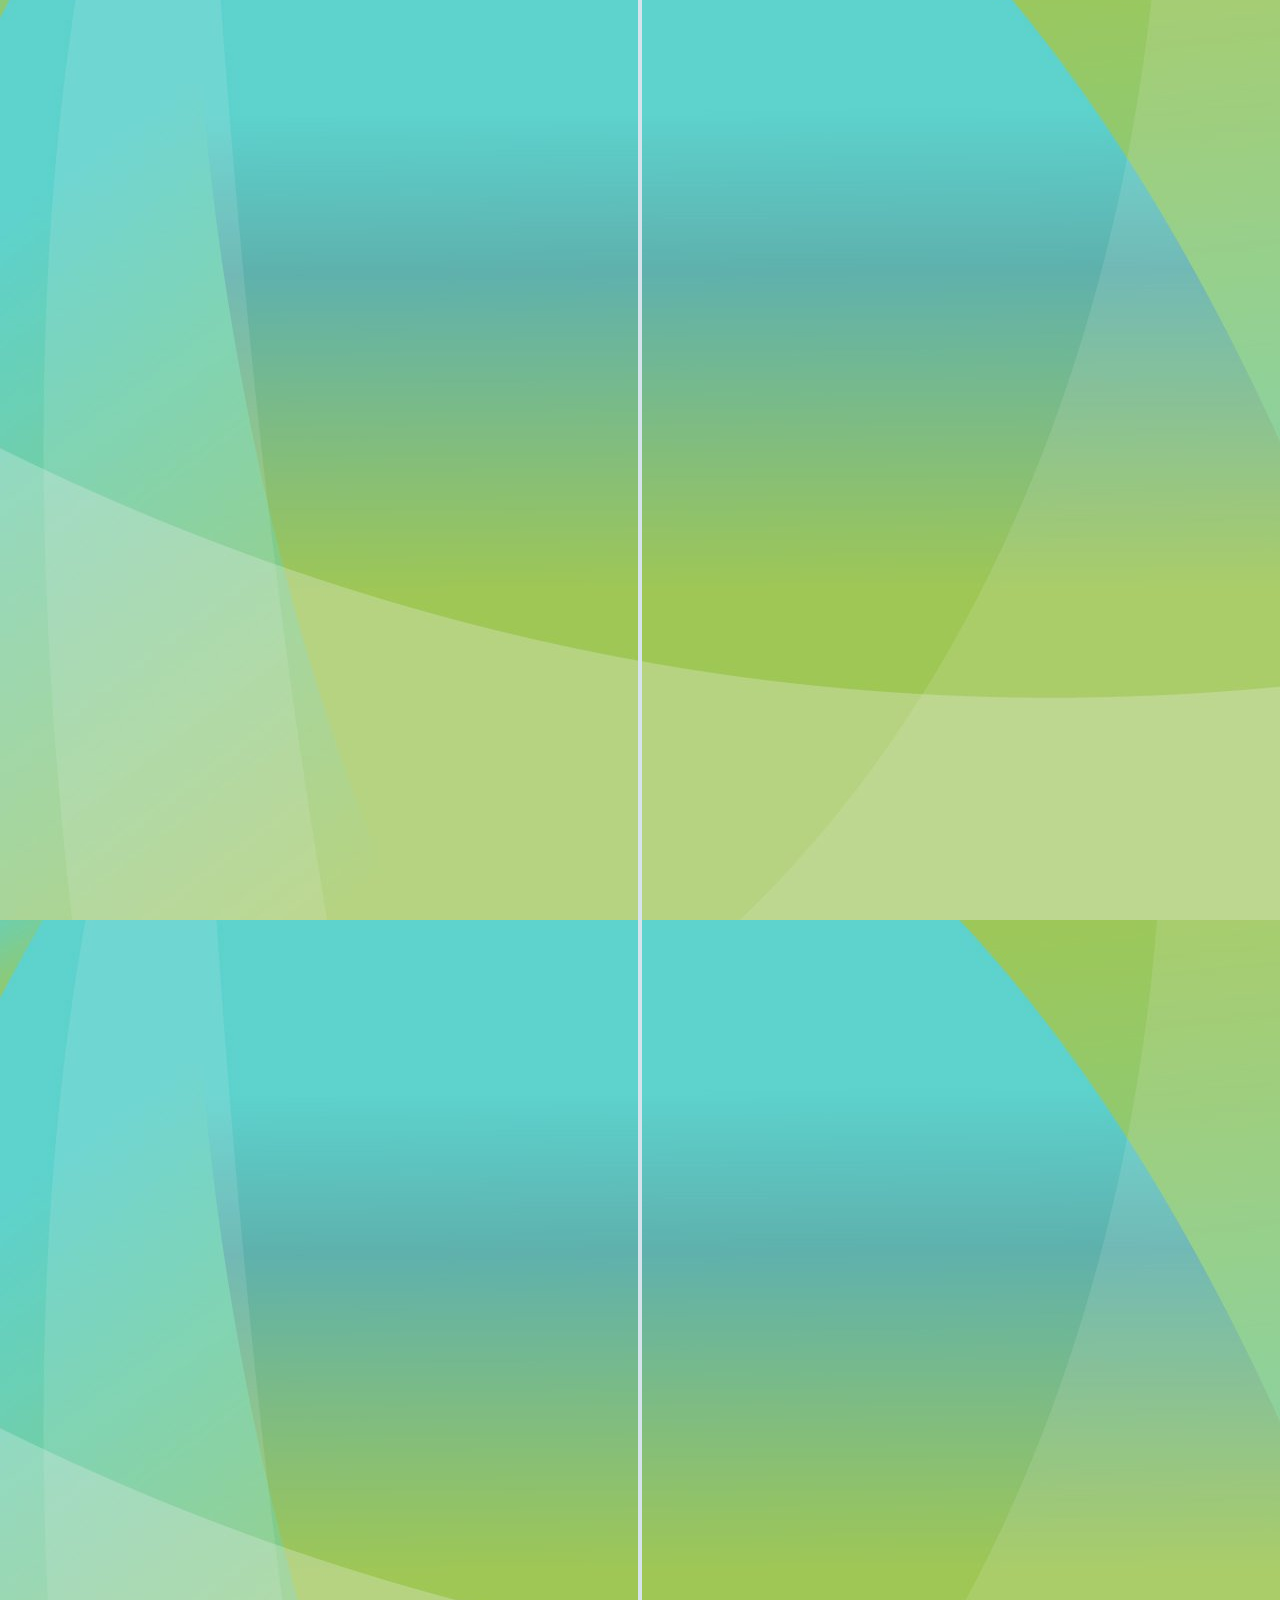
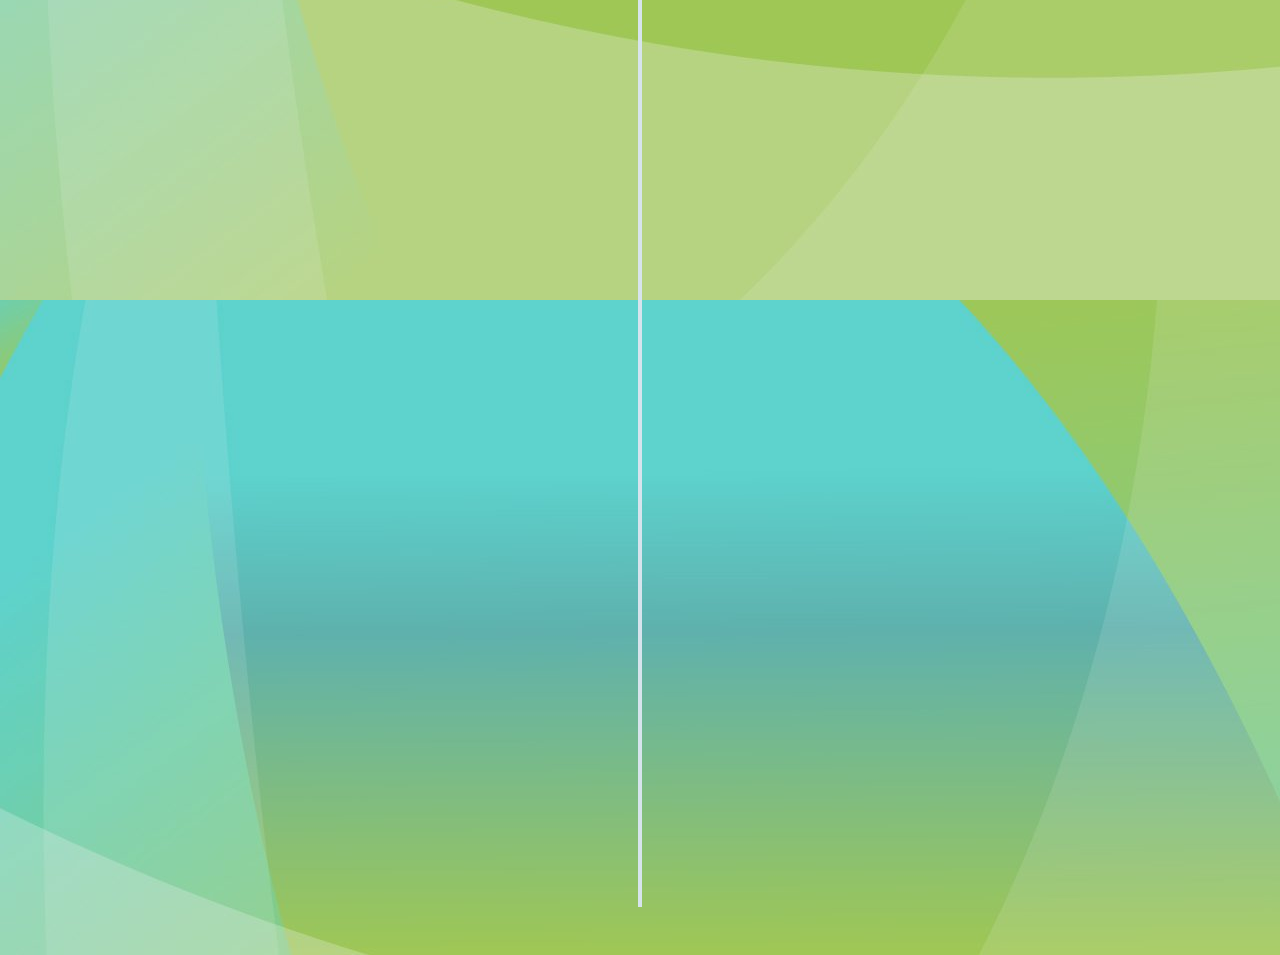
<file: timeline.html>
<!DOCTYPE html>
<html>
    <head>
        <meta charset="UTF-8">
        <meta name="viewport" content="width=device-width, initial-scale=1">

        <link href='http://fonts.googleapis.com/css?family=Droid+Serif|Open+Sans:400,700' rel='stylesheet' type='text/css'>
        <link href="https://fonts.googleapis.com/css?family=Molle:400i" rel="stylesheet">
        <link rel="stylesheet" href="css/reset.css">
        <link rel="stylesheet" href="css/style.css">
        <script src="js/modernizr.js"></script>

        <title>Cronologia dos Reis de Portugal</title>
    </head>
    <body>
        <header>
            <div class="main_header">
                <div class="logo">
                    <a href="index.html">
                        <img src="img/logo.png">
                </div>
                <div class="description">
                    <h3>Reis e Bandeiras de Portugal</h3>
                </div>
                <div class="buttons">
                    <a class="buttonStyle5" href="timeline.html" target="_self">Reis</a>
                    <a class="buttonStyle1" href="flag.html" target="_self">Bandeiras</a>
                    <a class="buttonStyle2" href="javascript:window.history.go(-1)" target="_self">Voltar</a>
                    <a class="buttonStyle3" href="login.php" target="_self">Entrar</a>
                </div>
            </div>
        </header>
        <div class="main" id="main">
            <h3 id="top">Cronologia</h3>
            <div id="jumpstrip">
                <ol>
                    <li><a href="#1100s">1100s</a></li>
                    <li><a href="#1200s">1200s</a></li>
                    <li><a href="#1300s">1300s</a></li>
                    <li><a href="#1400s">1400s</a></li>
                    <li><a href="#1500s">1500s</a></li>
                    <li><a href="#1600s">1600s</a></li>
                    <li><a href="#1700s">1700s</a></li>
                    <li><a href="#1800s">1800s</a></li>
                    <li><a href="#1900s">1900s</a></li>
                </ol>
            </div>
        </div>
        <div class="body_timeline">
            <section id="cd-timeline" class="cd-container">
                <div class="cd-timeline-block">
                    <div class="cd-timeline-img cd-picture">
                        <img src="img/cd-icon-location.svg" alt="Picture">
                    </div>
                    <div class="cd-timeline-content">
                        <h2>D. Afonso Henriques</h2>
                        <p id="1143 - 1185">"O Conquistador" (25 Julho 1111 Guimarães-6 Dezembro 1185 Coimbra) Casou com D. Mafalda de Sabóia</p>
                        <p><img src="reis/dA1.jpg" width="100px"></p>
                        <a href="timeline.html" class="cd-read-more">Topo</a>
                        <a href="result.php?id_rei=dA1" class="cd-read-more">sabe mais</a>
                        <span id="1100s"class="cd-date">1143 - 1185</span>
                    </div>
                </div>
                <div class="cd-timeline-block">
                    <div class="cd-timeline-img cd-movie">
                        <img src="img/cd-icon-location.svg" alt="Movie">
                    </div>
                    <div class="cd-timeline-content">
                        <h2>D. Sancho I</h2>
                        <p>"O Povoador" (11 Novembro 1154 Coimbra-27 Março 1211 Coimbra) Casou com D. Dulce de Aragão</p>
                        <p> <img src="reis/dS1.jpg" width="100px"></p>
                        <a href="timeline.html" class="cd-read-more">Topo</a>
                        <a href="result.php?id_rei=dS1" class="cd-read-more">sabe mais</a>
                        <span id="1200s" class="cd-date">1185 - 1211</span>
                    </div>
                </div>
                <div class="cd-timeline-block">
                    <div class="cd-timeline-img cd-picture">
                        <img src="img/cd-icon-location.svg" alt="Picture">
                    </div>
                    <div class="cd-timeline-content">
                        <h2>D. Afonso II</h2>
                        <p>D. Afonso II "O Gordo" (23 Abril 1185 Coimbra-21 Março 1223 Alcobaça) Casou com D. Urraca</p>
                        <p><img src="reis/dA2.jpg" width="100px"></p>
                        <a href="timeline.html" class="cd-read-more">Topo</a>
                        <a href="result.php?id_rei=dA2" class="cd-read-more">sabe mais</a>
                        <span class="cd-date">1211 - 1223</span>
                    </div>
                </div>
                <div class="cd-timeline-block">
                    <div class="cd-timeline-img cd-location">
                        <img src="img/cd-icon-location.svg" alt="Location">
                    </div>
                    <div class="cd-timeline-content">
                        <h2>D. Sancho II</h2>
                        <p>"O Capelo" (8 Setembro 1202 Coimbra-4 Janeiro 1248 Toledo) Casou com D. Mécia Lopes de Hero</p>
                        <p><img src="reis/dS2.jpg" width="100px"></p>
                        <a href="timeline.html" class="cd-read-more">Topo</a>
                        <a href="result.php?id_rei=dS2" class="cd-read-more">sabe mais</a>
                        <span class="cd-date">1223 - 1248</span>
                    </div>
                </div>
                <div class="cd-timeline-block">
                    <div class="cd-timeline-img cd-picture">
                        <img src="img/cd-icon-location.svg" alt="Picture">
                    </div>
                    <div class="cd-timeline-content">
                        <h2>D. Afonso III</h2>
                        <p>"O Bolonhês" (5 Maio 1210 Coimbra-16 Fevereiro 1279 Alcobaça) Casou com D. Matilde de Bolonha e com D. Beatriz de Castela</p>
                        <p><img src="reis/dA3.jpg" width="100px"></p>
                        <a href="timeline.html" class="cd-read-more">Topo</a>
                        <a href="result.php?id_rei=dA3" class="cd-read-more">sabe mais</a>
                        <span class="cd-date">1248 - 1279</span>
                    </div>
                </div>
                <div class="cd-timeline-block">
                    <div class="cd-timeline-img cd-movie">
                        <img src="img/cd-icon-location.svg" alt="Movie">
                    </div>
                    <div class="cd-timeline-content">
                        <h2>D. Dinis I</h2>
                        <p id="1279 - 1325">"O Lavrador" (9 Outubro 1261 Lisboa-7 Janeiro 1325 Odivelas) Casou com D. Isabel de Aragão</p>
                        <p><img src="reis/dD1.jpg" width="100px"></p>
                        <a href="timeline.html" class="cd-read-more">Topo</a>
                        <a href="result.php?id_rei=dD1" class="cd-read-more">sabe mais</a>
                        <span id="1300s" class="cd-date">1279 - 1325</span>
                    </div>
                </div>
                <div class="cd-timeline-block">
                    <div class="cd-timeline-img cd-picture">
                        <img src="img/cd-icon-location.svg" alt="Picture">
                    </div>
                    <div class="cd-timeline-content">
                        <h2>D. Afonso IV</h2>
                        <p>"O Bravo" (8 Fevereiro 1291 Coimbra-28 Maio 1357 Lisboa) Casou com D. Beatriz de Molina e Castela</p>
                        <p><img src="reis/dA4.jpg" width="100px"></p>
                        <a href="timeline.html" class="cd-read-more">Topo</a>
                        <a href="result.php?id_rei=dA4" class="cd-read-more">sabe mais</a>
                        <span class="cd-date">1325 - 1357</span>
                    </div>
                </div>
                <div class="cd-timeline-block">
                    <div class="cd-timeline-img cd-location">
                        <img src="img/cd-icon-location.svg" alt="Location">
                    </div>
                    <div class="cd-timeline-content">
                        <h2>D. Pedro I</h2>
                        <p>"O Justiceiro" (18 Abril 1320 Coimbra-18 Janeiro 1367 Alcobaça) Casou com D. Constança Manuel e com D. Inês de Castro</p>
                        <p><img src="reis/dP1.jpg" width="100px"></p>
                        <a href="timeline.html" class="cd-read-more">Topo</a>
                        <a href="result.php?id_rei=dP1" class="cd-read-more">sabe mais</a>
                        <span class="cd-date">1357 - 1367</span>
                    </div>
                </div>
                <div class="cd-timeline-block">
                    <div class="cd-timeline-img cd-picture">
                        <img src="img/cd-icon-location.svg" alt="Picture">
                    </div>
                    <div class="cd-timeline-content">
                        <h2>D. Fernando I</h2>
                        <p>"O Formoso" (31 Outubro 1345-22 Outubro 1383 Santarém) Casou com D. Leonor de Telles</p>
                        <p><img src="reis/dF1.jpg" width="100px"></p>
                        <a href="timeline.html" class="cd-read-more">Topo</a>
                        <a href="result.php?id_rei=dF1" class="cd-read-more">sabe mais</a>
                        <span class="cd-date">1367 - 1383</span>
                    </div>
                </div>
                <div class="cd-timeline-block">
                    <div class="cd-timeline-img cd-movie">
                        <img src="img/cd-icon-location.svg" alt="Movie">
                    </div>
                    <div class="cd-timeline-content">
                        <h2>D. João I</h2>
                        <p>"O de Boa Memória" (11 Abril 1357 Lisboa-14 Agosto 1433 Batalha) Casou com D. Filipa de Lancastre</p>
                        <p><img src="reis/dJ1.jpg" width="100px"></p>
                        <a href="timeline.html" class="cd-read-more">Topo</a>
                        <a href="result.php?id_rei=dJ1" class="cd-read-more">sabe mais</a>
                        <span id="1400s" class="cd-date">1385 - 1433</span>
                    </div>
                </div>
                <div class="cd-timeline-block">
                    <div class="cd-timeline-img cd-picture">
                        <img src="img/cd-icon-location.svg" alt="Picture">
                    </div>
                    <div class="cd-timeline-content">
                        <h2>D. Duarte I</h2>
                        <p>"O Eloquente" (31 Outubro 1391 Viseu-9 Setembro 1438 Batalha) Casou com D. Leonor de Aragão</p>
                        <p><img src="reis/dd.jpg" width="100px"></p>
                        <a href="timeline.html" class="cd-read-more">Topo</a>
                        <a href="result.php?id_rei=dd" class="cd-read-more">sabe mais</a>
                        <span class="cd-date">1433 - 1438</span>
                    </div>
                </div>
                <div class="cd-timeline-block">
                    <div class="cd-timeline-img cd-location">
                        <img src="img/cd-icon-location.svg" alt="Location">
                    </div>
                    <div class="cd-timeline-content">
                        <h2>D. Afonso V</h2>
                        <p>"O Africano" (15 Janeiro 1432 Sintra-28 Agosto 1481 Batalha) Casou com D. Isabel de Lancastre</p>
                        <p><img src="reis/dA5.jpg" width="100px"></p>
                        <a href="timeline.html" class="cd-read-more">Topo</a>
                        <a href="result.php?id_rei=dA5" class="cd-read-more">sabe mais</a>
                        <span class="cd-date">1438 -1481</span>
                    </div>
                </div>
                <div class="cd-timeline-block">
                    <div class="cd-timeline-img cd-picture">
                        <img src="img/cd-icon-location.svg" alt="Picture">
                    </div>
                    <div class="cd-timeline-content">
                        <h2>D. João II</h2>
                        <p>"O Príncipe Perfeito" (3 Maio 1455 Lisboa-25 Outubro 1495 Batalha) Casou com D. Leonor de Viseu</p>
                        <p><img src="reis/dJ2.jpg" width="100px"></p>
                        <a href="timeline.html" class="cd-read-more">Topo</a>
                        <a href="result.php?id_rei=dJ2" class="cd-read-more">sabe mais</a>
                        <span class="cd-date">1481 - 1495</span>
                    </div>
                </div>
                <div class="cd-timeline-block">
                    <div class="cd-timeline-img cd-movie">
                        <img src="img/cd-icon-location.svg" alt="Movie">
                    </div>
                    <div class="cd-timeline-content">
                        <h2>D. Manuel I</h2>
                        <p>"O Venturoso" (31 Maio 1469 Alcochete-13 Dezembro 1521 Belém) Casou com D. Isabel de Castela, D. Maria de Castela e com D. Leonor</p>
                        <p><img src="reis/dM1.jpg" width="100px"></p>
                        <a href="timeline.html" class="cd-read-more">Topo</a>
                        <a href="result.php?id_rei=dM1" class="cd-read-more">sabe mais</a>
                        <span id="1500s" class="cd-date">1495 - 1521</span>
                    </div>
                </div>
                <div class="cd-timeline-block">
                    <div class="cd-timeline-img cd-picture">
                        <img src="img/cd-icon-location.svg" alt="Picture">
                    </div>
                    <div class="cd-timeline-content">
                        <h2>D. João III</h2>
                        <p>"O Piedoso" (6 Junho 1502 Lisboa-11 Junho 1557 Belém) Casou com D. Catarina de Áustria</p>
                        <p><img src="reis/dJ3.jpg" width="100px"></p>
                        <a href="timeline.html" class="cd-read-more">Topo</a>
                        <a href="result.php?id_rei=dJ3" class="cd-read-more">sabe mais</a>
                        <span class="cd-date">1521 - 1557</span>
                    </div>
                </div>
                <div class="cd-timeline-block">
                    <div class="cd-timeline-img cd-location">
                        <img src="img/cd-icon-location.svg" alt="Location">
                    </div>
                    <div class="cd-timeline-content">
                        <h2>D. Sebastião I</h2>
                        <p>"O Desejado" (20 Janeiro 1554 Lisboa-4 Agosto 1578 África) Não Casou</p>
                        <p><img src="reis/dSb.jpg" width="100px"></p>
                        <a href="timeline.html" class="cd-read-more">Topo</a>
                        <a href="result.php?id_rei=dSb" class="cd-read-more">sabe mais</a>
                        <span class="cd-date">1557 - 1578</span>
                    </div>
                </div>
                <div class="cd-timeline-block">
                    <div class="cd-timeline-img cd-picture">
                        <img src="img/cd-icon-location.svg" alt="Picture">
                    </div>
                    <div class="cd-timeline-content">
                        <h2>D. Henrique I</h2>
                        <p>"O Casto" (31 Janeiro 1512 Almeirim-31 Janeiro 1580) Não Casou</p>
                        <p><img src="reis/dH1.jpg" width="100px"></p>
                        <a href="timeline.html" class="cd-read-more">Topo</a>
                        <a href="result.php?id_rei=dH1" class="cd-read-more">sabe mais</a>
                        <span class="cd-date">1578 - 1580</span>
                    </div>
                </div>
                <div class="cd-timeline-block">
                    <div class="cd-timeline-img cd-movie">
                        <img src="img/cd-icon-location.svg" alt="Movie">
                    </div>
                    <div class="cd-timeline-content">
                        <h2>D. António I</h2>
                        <p>"O Determinado" (1531 Lisboa-26 Agosto 1595 Paris) Não Casou</p>
                        <p><img src="reis/dAt.jpg" width="100px"></p>
                        <a href="timeline.html" class="cd-read-more">Topo</a>
                        <a href="result.php?id_rei=dAt" class="cd-read-more">sabe mais</a>
                        <span class="cd-date">1580 - 1580</span>
                    </div>
                </div>
                <div class="cd-timeline-block">
                    <div class="cd-timeline-img cd-picture">
                        <img src="img/cd-icon-location.svg" alt="Picture">
                    </div>
                    <div class="cd-timeline-content">
                        <h2>D. Filipe I</h2>
                        <p>"O Prudente" (21 Março 1527 Valhadolid-13 Setembro 1598 Escorial) Casou com D. Maria de Portugal; D. Maria Tudor, D. Isabel de Valois e com D. Ana de Áustria</p>
                        <p><img src="reis/dFl1.jpg" width="100px"></p>
                        <a href="timeline.html" class="cd-read-more">Topo</a>
                        <a href="result.php?id_rei=dFl1" class="cd-read-more">sabe mais</a>
                        <span class="cd-date">1581 - 1598</span>
                    </div>
                </div>
                <div class="cd-timeline-block">
                    <div class="cd-timeline-img cd-location">
                        <img src="img/cd-icon-location.svg" alt="Location">
                    </div>
                    <div class="cd-timeline-content">
                        <h2>D. Filipe II</h2>
                        <p>"O Pio" (14 Abril 1578 Madrid-31 Março 1621 Escorial) Casou com D. Margarida de Áustria</p>
                        <p><img src="reis/dFl2.jpg" width="100px"></p>
                        <a href="timeline.html" class="cd-read-more">Topo</a>
                        <a href="result.php?id_rei=dFl2" class="cd-read-more">sabe mais</a>
                        <span id="1600s" class="cd-date">1598 - 1621</span>
                    </div>
                </div>
                <div class="cd-timeline-block">
                    <div class="cd-timeline-img cd-picture">
                        <img src="img/cd-icon-location.svg" alt="Picture">
                    </div>
                    <div class="cd-timeline-content">
                        <h2>D. Filipe III</h2>
                        <p>"O Grande" (8 Abril 1605 Madrid-17 Setembro 1665 Escorial) Casou com D. Isabel de França</p>
                        <p><img src="reis/dFl3.jpg" width="100px"></p>
                        <a href="timeline.html" class="cd-read-more">Topo</a>
                        <a href="result.php?id_rei=dFl3" class="cd-read-more">sabe mais</a>
                        <span class="cd-date">1621 - 1640</span>
                    </div>
                </div>
                <div class="cd-timeline-block">
                    <div class="cd-timeline-img cd-movie">
                        <img src="img/cd-icon-location.svg" alt="Movie">
                    </div>
                    <div class="cd-timeline-content">
                        <h2>D. João IV</h2>
                        <p>"O Restaurador" (19 Março 1604 V. Viçosa-6 Novembro 1656 Lisboa) Casou com Dona Luísa Francisca de Gusmão</p>
                        <p><img src="reis/dJ4.jpg" width="100px"></p>
                        <a href="timeline.html" class="cd-read-more">Topo</a>
                        <a href="result.php?id_rei=dJ4" class="cd-read-more">sabe mais</a>
                        <span class="cd-date">1640 - 1656</span>
                    </div>
                </div>
                <div class="cd-timeline-block">
                    <div class="cd-timeline-img cd-picture">
                        <img src="img/cd-icon-location.svg" alt="Picture">
                    </div>
                    <div class="cd-timeline-content">
                        <h2>D. Afonso VI</h2>
                        <p>"O Vitorioso" (21 Agosto 1643 Lisboa-12 Setembro 1683 Lisboa) Casou com Dona Maria Francisca Luísa Isabel d´Aumale e Sabóia, ou de Sabóia-Nemours</p>
                        <p><img src="reis/dA6.jpg" width="100px"></p>
                        <a href="timeline.html" class="cd-read-more">Topo</a>
                        <a href="result.php?id_rei=dA6" class="cd-read-more">sabe mais</a>
                        <span class="cd-date">1656 - 1683</span>
                    </div>
                </div>
                <div class="cd-timeline-block">
                    <div class="cd-timeline-img cd-location">
                        <img src="img/cd-icon-location.svg" alt="Location">
                    </div>
                    <div class="cd-timeline-content">
                        <h2>D. Pedro II</h2>
                        <p>"O Pacífico" (26 Abril 1648 Lisboa-9 Dezembro 1706 Lisboa) Casou com D. Maria Francisca de Sabóia e com D. Maria Sofia de Neuburgo</p>
                        <p><img src="reis/dP2.jpg" width="100px"></p>
                        <a href="timeline.html" class="cd-read-more">Topo</a>
                        <a href="result.php?id_rei=dP2" class="cd-read-more">sabe mais</a>
                        <span id="1700s" class="cd-date">1683 - 1706</span>
                    </div>
                </div>
                <div class="cd-timeline-block">
                    <div class="cd-timeline-img cd-picture">
                        <img src="img/cd-icon-location.svg" alt="Picture">
                    </div>
                    <div class="cd-timeline-content">
                        <h2>D. João V</h2>
                        <p>"O Magnânimo" (22 Outubro 1689 Lisboa-31 Julho 1750 Lisboa) Casou com Dona Maria Anna Josefa, arquiduquesa de Áustria</p>
                        <p><img src="reis/dJ5.jpg" width="100px"></p>
                        <a href="timeline.html" class="cd-read-more">Topo</a>
                        <a href="result.php?id_rei=dJ5" class="cd-read-more">sabe mais</a>
                        <span class="cd-date">1706 - 1750</span>
                    </div>
                </div>
                <div class="cd-timeline-block">
                    <div class="cd-timeline-img cd-movie">
                        <img src="img/cd-icon-location.svg" alt="Movie">
                    </div>
                    <div class="cd-timeline-content">
                        <h2>D. José I</h2>
                        <p>"O Reformador" (6 Junho 1714 Lisboa-24 Fevereiro 1777 Lisboa) Casou com D. Mariana Vitória de Bourbon</p>
                        <p><img src="reis/dJs1.jpg" width="100px"></p>
                        <a href="timeline.html" class="cd-read-more">Topo</a>
                        <a href="result.php?id_rei=dJs1" class="cd-read-more">sabe mais</a>
                        <span class="cd-date">1750 - 1777</span>
                    </div>
                </div>
                <div class="cd-timeline-block">
                    <div class="cd-timeline-img cd-picture">
                        <img src="img/cd-icon-location.svg" alt="Picture">
                    </div>
                    <div class="cd-timeline-content">
                        <h2>D. Maria I</h2>
                        <p>"A Piedosa" (17 Dezembro 1734 Lisboa-20 Março 1816 Rio de Janeiro) Casou com D. Pedro III</p>
                        <p><img src="reis/dMr1.jpg" width="100px"></p>
                        <a href="timeline.html" class="cd-read-more">Topo</a>
                        <a href="result.php?id_rei=dMr1" class="cd-read-more">sabe mais</a>
                        <span id="1800s" class="cd-date">1777 - 1816</span>
                    </div>
                </div>
                <div class="cd-timeline-block">
                    <div class="cd-timeline-img cd-location">
                        <img src="img/cd-icon-location.svg" alt="Location">
                    </div>
                    <div class="cd-timeline-content">
                        <h2>D. João VI</h2>
                        <p>"O Clemente" (13 Maio 1767 Queluz-10 Março 1826 Lisboa) Casou com Dona Carlota Joaquina Teresa Caetana de Bourbon e Bourbon</p>
                        <p><img src="reis/dJ6.jpg" width="100px"></p>
                        <a href="timeline.html" class="cd-read-more">Topo</a>
                        <a href="result.php?id_rei=dJ6" class="cd-read-more">sabe mais</a>
                        <span class="cd-date">1816 - 1826</span>
                    </div>
                </div>
                <div class="cd-timeline-block">
                    <div class="cd-timeline-img cd-picture">
                        <img src="img/cd-icon-location.svg" alt="Picture">
                    </div>
                    <div class="cd-timeline-content">
                        <h2>D. Pedro IV</h2>
                        <p>"O Rei Soldado" (12 Outubro 1798 Queluz-24 Setembro 1834 Lisboa) Casou com Dona Maria Leopoldina Josefa Carolina de Habsburgo</p>
                        <p><img src="reis/dP4.jpg" width="100px"></p>
                        <a href="timeline.html" class="cd-read-more">Topo</a>
                        <a href="result.php?id_rei=dP4" class="cd-read-more">sabe mais</a>
                        <span class="cd-date">1826 - 1826</span>
                    </div>
                </div>
                <div class="cd-timeline-block">
                    <div class="cd-timeline-img cd-movie">
                        <img src="img/cd-icon-location.svg" alt="Movie">
                    </div>
                    <div class="cd-timeline-content">
                        <h2>D. Miguel I</h2>
                        <p>"O Tradicionalista" (26 Outubro 1802 Lisboa-14 Novembro 1866 Áustria) Casou com Dona Adelaide Sofia Amélia Luísa Joana Leopolodina de Löwenstein-Wertheim-Rosenberg</p>
                        <p><img src="reis/dMg1.jpg" width="100px"></p>
                        <a href="timeline.html" class="cd-read-more">Topo</a>
                        <a href="result.php?id_rei=dMg1" class="cd-read-more">sabe mais</a>
                        <span class="cd-date">1828 - 1834</span>
                    </div>
                </div>
                <div class="cd-timeline-block">
                    <div class="cd-timeline-img cd-picture">
                        <img src="img/cd-icon-location.svg" alt="Picture">
                    </div>
                    <div class="cd-timeline-content">
                        <h2>D. Maria II</h2>
                        <p>"A Educadora" (4 Abril 1819 Rio de Janeiro-15 Novembro 1853 Lisboa) Casou com D. Fernando II de Saxe Coburgo-Gotha</p>
                        <p><img src="reis/dMr2.jpg" width="100px"></p>
                        <a href="timeline.html" class="cd-read-more">Topo</a>
                        <a href="result.php?id_rei=dMr2" class="cd-read-more">sabe mais</a>
                        <span class="cd-date">1826 - 1853</span>
                    </div>
                </div>
                <div class="cd-timeline-block">
                    <div class="cd-timeline-img cd-location">
                        <img src="img/cd-icon-location.svg" alt="Location">
                    </div>
                    <div class="cd-timeline-content">
                        <h2>D. Pedro V</h2>
                        <p>"O Esperançoso" (16 Setembro 1837 Lisboa-11 Novembro 1861 Lisboa) Casou com Dona Estefânia Josefa Frederica Guilhermina Antónia de Hohenzollern</p>
                        <p><img src="reis/dP5.jpg" width="100px"></p>
                        <a href="timeline.html" class="cd-read-more">Topo</a>
                        <a href="result.php?id_rei=dP5" class="cd-read-more">sabe mais</a>
                        <span class="cd-date">1853 - 1861</span>
                    </div>
                </div>
                <div class="cd-timeline-block">
                    <div class="cd-timeline-img cd-picture">
                        <img src="img/cd-icon-location.svg" alt="Picture">
                    </div>
                    <div class="cd-timeline-content">
                        <h2>D. Luís I</h2>
                        <p>"O Popular" (31 Outubro 1838 Lisboa-19 Outubro 1889 Lisboa) Casou com D. Maria Pia de Sabóia</p>
                        <p><img src="reis/dL1.jpg" width="100px"></p>
                        <a href="timeline.html" class="cd-read-more">Topo</a>
                        <a href="result.php?id_rei=dL1" class="cd-read-more">sabe mais</a>
                        <span class="cd-date">1861 - 1889</span>
                    </div>
                </div>
                <div class="cd-timeline-block">
                    <div class="cd-timeline-img cd-movie">
                        <img src="img/cd-icon-location.svg" alt="Movie">
                    </div>
                    <div class="cd-timeline-content">
                        <h2>D. Carlos I</h2>
                        <p>"O Martirizado" (28 Setembro 1863 Lisboa-1 Fevereiro 1908 Lisboa) Casou com Dona Maria Amélia Luísa Helena de Orleães</p>
                        <p><img src="reis/dC1.jpg" width="100px"></p>
                        <a href="timeline.html" class="cd-read-more">Topo</a>
                        <a href="result.php?id_rei=dC1" class="cd-read-more">sabe mais</a>
                        <span id="1900s" class="cd-date">1889 - 1908</span>
                    </div>
                </div>
                <div class="cd-timeline-block">
                    <div class="cd-timeline-img cd-picture">
                        <img src="img/cd-icon-location.svg" alt="Picture">
                    </div>
                    <div class="cd-timeline-content">
                        <h2>D. Manuel II</h2>
                        <p>"O Rei Saudade" (15 Novembro 1889 Lisboa-2 Julho 1932) Casou com Dona Augusta Vitória Guilhermina Antónia Matilde Luísa Josefina Maria Isabel de Hohenzollern-Sigmaringen</p>
                        <p><img src="reis/dM2.jpg" width="100px"></p>
                        <a href="timeline.html" class="cd-read-more">Topo</a>
                        <a href="result.php?id_rei=dM2" class="cd-read-more">sabe mais</a>
                        <span class="cd-date">1908 - 1910</span>
                    </div>
                </div>
            </section>
        </div>
        <script src="http://ajax.googleapis.com/ajax/libs/jquery/1.11.0/jquery.min.js"></script>
        <script src="js/main.js"></script> <!-- Resource jQuery -->
    </body>
</html>
</file>
<file: css/style.css>
html * {
  -webkit-font-smoothing: antialiased;
  -moz-osx-font-smoothing: grayscale;
}

*, *:after, *:before {
  -webkit-box-sizing: border-box;
  -moz-box-sizing: border-box;
  box-sizing: border-box;
}

body {
  background-image: url(img/main_background.jpg);
  font-size: 100%;
  font-family: "Droid Serif", serif;
  color: #7f8c97;
  background-color: #e9f0f5;
}

a {
  color: black;
  text-decoration: none;
  font-family: "Open Sans", sans-serif;
}

h1, h2 {
  font-family: "Open Sans", sans-serif;
  font-weight: bold;
}

h3 {
    font-weight: bolder;
    font-style: normal;
    font-size: 40px;
    color: Black;
}

header {
    position: fixed;
    top:0;
    left:0;
    width:100%;
    height:190px;
    border:0;
    text-align:center;
    z-index:100;
    background-color:#FFFFFF;
    -moz-box-shadow:0  8px 8px -8px #696868;
    -webkit-box-shadow:0  8px 8px -8px #696868;
     box-shadow:0  8px 8px -8px #696868;
}

.escolha_rei {
    background-color: white;
}

.main_header {
    width:100%;
	min-width:320px;
	height:150px;
	border-collapse:collapse;
	border:0;
	margin:auto;
	padding:0 15px 0 15px;
    display: block;
}

.logo {
    position: fixed;
    width:350px;
    height: 190px;
	padding:0;
	margin:0;
	text-align:left;
	line-height:100px;
    float: left;
}

.logo img {
	width:65%;
	vertical-align: middle;
    margin-left: 60px;
    display: inline-block;
}

.description {
    width:1000px;
    height: 80px;
    margin-top: 0px;
    margin-right: 50px;
	padding:0px;
    padding-right: 100px;
	text-align:right;
	line-height:100px;
    float: right;
}

.description h3 {
    font-family: 'Molle', cursive;
    color: red;
    font-size: 50px;
}

.buttons {
    width:1000px;
    height: 110px;
    margin-right: 50px;
	padding:0px;
    padding-right: 100px;
	text-align:right;
	line-height:100px;
    float: right;
}

.buttonStyle5{
	position:relative;
	width:20%;
	height:50px;
	display:inline-block;
	line-height:50px;
	font-size: 17px;
	font-weight:600;
	text-transform:uppercase;
	text-decoration:none;
	color:#FFFFFF;
	font-family: 'Source Sans Pro', sans-serif;
	text-align:center;
	margin:0 0 0 0;
	padding:0;
	background: #fca40c;
}

.buttonStyle5:hover{
	background: #f9b53e; }

.buttonStyle1{
	width:20%;
	height:50px;
	display:inline-block;
	text-decoration:none;
	color:#FFFFFF;
	font-family: 'Source Sans Pro', sans-serif;
	text-align:center;
	line-height:50px;
	font-size: 17px;
	font-weight:600;
	text-transform:uppercase;
	padding:0;
	margin:0 0 0 3.40%;
	background: #46a8cf;
}

.buttonStyle1:hover{
	background: #81d9f4;
}

.buttonStyle2{
	width:20%;
	height:50px;
	display:inline-block;
	text-decoration:none;
	color:#FFFFFF;
	font-family: 'Source Sans Pro', sans-serif;
	text-align:center;
	line-height:50px;
	font-size: 17px;
	font-weight:600;
	text-transform:uppercase;
	padding:0;
	margin:0 0 0 3.40%;
	background: #ff3019;
}

.buttonStyle2:hover{
	background: #ff7667;
}

.buttonStyle3{
	width:20%;
	height:50px;
	display:inline-block;
	line-height:50px;
	font-size: 17px;
	font-weight:600;
	text-transform:uppercase;
	text-decoration:none;
	color:#FFFFFF;
	font-family: 'Source Sans Pro', sans-serif;
	text-align:center;
	margin:0 0 0 3.40%;
	padding:0;
	background: #666666;
}

.buttonStyle3:hover{
	background: #999999;
}

.body_timeline {
    margin-top: 0px;
}

.main {
    font-family: 'Molle', cursive;
    margin-top: 220px;
}

#jumpstrip li {
    display:block;
}

#jumpstrip {
    float: left;
    margin-top:10px;
    font-size:16px;
    font-family: inherit, sans-serif;
    color:black;
    padding-left: 100px;
    clear:both;
    padding-bottom: 25px;
}

#jumpstrip li{
    position: relative;
    float: left;
    list-style: none;
    margin: 0px;
    padding:0px;
}

#jumpstrip li a{
    display: block;
    text-decoration:none;
    font-size:16px;
    padding: 10px;
    padding-top:20px;
    color:black;
    border-bottom: 5px solid transparent; /* if making for IE 6 transparent won't work.  See http://snippets.dzone.com/posts/show/6089 for solution */
}

#jumpstrip li a:hover{
    color:green;
    border-bottom: 5px solid #22241C;
}

.cd-container {
  width: 90%;
  max-width: 1170px;
  margin: 0 auto;
}

.cd-container::after {
  content: '';
  display: table;
  clear: both;
}

#cd-timeline {
  position: relative;
  padding: 2em 0;
  margin-top: 2em;
  margin-bottom: 2em;
}

#cd-timeline::before {
  /* linha vertical */
  content: '';
  position: absolute;
  top: 0;
  left: 18px;
  height: 100%;
  width: 4px;
  background: #d7e4ed;
}

@media only screen and (min-width: 1170px) {
  #cd-timeline {
    margin-top: 3em;
    margin-bottom: 3em;
  }
  #cd-timeline::before {
    left: 50%;
    margin-left: -2px;
  }
}

.cd-timeline-block {
  position: relative;
  margin: 2em 0;
}

.cd-timeline-block:after {
  content: "";
  display: table;
  clear: both;
}

.cd-timeline-block:first-child {
  margin-top: 0;
}

.cd-timeline-block:last-child {
  margin-bottom: 0;
}

@media only screen and (min-width: 1170px) {
  .cd-timeline-block {
    margin: 4em 0;
  }
  .cd-timeline-block:first-child {
    margin-top: 0;
  }
  .cd-timeline-block:last-child {
    margin-bottom: 0;
  }
}

.cd-timeline-img {
  position: absolute;
  top: 0;
  left: 0;
  width: 40px;
  height: 40px;
  border-radius: 50%;
  box-shadow: 0 0 0 4px white, inset 0 2px 0 rgba(0, 0, 0, 0.08), 0 3px 0 4px rgba(0, 0, 0, 0.05);
}

.cd-timeline-img img {
  display: block;
  width: 24px;
  height: 24px;
  position: relative;
  left: 50%;
  top: 50%;
  margin-left: -12px;
  margin-top: -12px;
}

.cd-timeline-img.cd-picture {
  background: #75ce66;
}

.cd-timeline-img.cd-movie {
  background: #c03b44;
}

.cd-timeline-img.cd-location {
  background: #f0ca45;
}

@media only screen and (min-width: 1170px) {
  .cd-timeline-img {
    width: 60px;
    height: 60px;
    left: 50%;
    margin-left: -30px;
    -webkit-transform: translateZ(0);
    -webkit-backface-visibility: hidden;
  }
  .cssanimations .cd-timeline-img.is-hidden {
    visibility: hidden;
  }
  .cssanimations .cd-timeline-img.bounce-in {
    visibility: visible;
    -webkit-animation: cd-bounce-1 0.6s;
    -moz-animation: cd-bounce-1 0.6s;
    animation: cd-bounce-1 0.6s;
  }
}

@-webkit-keyframes cd-bounce-1 {
  0% {
    opacity: 0;
    -webkit-transform: scale(0.5);
  }

  60% {
    opacity: 1;
    -webkit-transform: scale(1.2);
  }

  100% {
    -webkit-transform: scale(1);
  }
}

@-moz-keyframes cd-bounce-1 {
  0% {
    opacity: 0;
    -moz-transform: scale(0.5);
  }

  60% {
    opacity: 1;
    -moz-transform: scale(1.2);
  }

  100% {
    -moz-transform: scale(1);
  }
}

@keyframes cd-bounce-1 {
  0% {
    opacity: 0;
    -webkit-transform: scale(0.5);
    -moz-transform: scale(0.5);
    -ms-transform: scale(0.5);
    -o-transform: scale(0.5);
    transform: scale(0.5);
  }

  60% {
    opacity: 1;
    -webkit-transform: scale(1.2);
    -moz-transform: scale(1.2);
    -ms-transform: scale(1.2);
    -o-transform: scale(1.2);
    transform: scale(1.2);
  }

  100% {
    -webkit-transform: scale(1);
    -moz-transform: scale(1);
    -ms-transform: scale(1);
    -o-transform: scale(1);
    transform: scale(1);
  }
}

.cd-timeline-content {
  position: relative;
  margin-left: 60px;
  background: white;
  border-radius: 0.25em;
  padding: 1em;
  box-shadow: 0 3px 0 #d7e4ed;
}

.cd-timeline-content:after {
  content: "";
  display: table;
  clear: both;
}

.cd-timeline-content h2 {
  color: black;
}

.cd-timeline-content p, .cd-timeline-content .cd-read-more, .cd-timeline-content .cd-date {
  font-size: 13px;
  font-size: 0.8125rem;
}

.cd-timeline-content .cd-read-more, .cd-timeline-content .cd-date {
  display: inline-block;
}

.cd-timeline-content p {
  margin: 1em 0;
  line-height: 1.6;
}

.cd-timeline-content .cd-read-more {
  float: right;
  padding: .8em 1em;
  background: #acb7c0;
  color: white;
  border-radius: 0.25em;
}

.no-touch .cd-timeline-content .cd-read-more:hover {
  background-color: #bac4cb;
}

.cd-timeline-content .cd-date {
  float: left;
  padding: .8em 0;
  opacity: .7;
}

.cd-timeline-content::before {
  content: '';
  position: absolute;
  top: 16px;
  right: 100%;
  height: 0;
  width: 0;
  border: 7px solid transparent;
  border-right: 7px solid white;
}

@media only screen and (min-width: 768px) {
  .cd-timeline-content h2 {
    font-size: 20px;
    font-size: 1.25rem;
  }
  .cd-timeline-content p {
    font-size: 16px;
    font-size: 1rem;
  }
  .cd-timeline-content .cd-read-more, .cd-timeline-content .cd-date {
    font-size: 14px;
    font-size: 0.875rem;
  }
}

@media only screen and (min-width: 1170px) {
  .cd-timeline-content {
    margin-left: 0;
    padding: 1.6em;
    width: 45%;
  }
  .cd-timeline-content::before {
    top: 24px;
    left: 100%;
    border-color: transparent;
    border-left-color: white;
  }
  .cd-date {
      color: black;
  }
  .cd-timeline-content .cd-read-more {
    float: left;
  }
  .cd-timeline-content .cd-date {
    position: absolute;
    width: 100%;
    left: 122%;
    top: 6px;
    font-size: 16px;
    font-size: 1rem;
  }
  .cd-timeline-block:nth-child(even) .cd-timeline-content {
    float: right;
  }
  .cd-timeline-block:nth-child(even) .cd-timeline-content::before {
    top: 24px;
    left: auto;
    right: 100%;
    border-color: transparent;
    border-right-color: white;
  }
  .cd-timeline-block:nth-child(even) .cd-timeline-content .cd-read-more {
    float: right;
  }
  .cd-timeline-block:nth-child(even) .cd-timeline-content .cd-date {
    left: auto;
    right: 122%;
    text-align: right;
  }
  .cssanimations .cd-timeline-content.is-hidden {
    visibility: hidden;
  }
  .cssanimations .cd-timeline-content.bounce-in {
    visibility: visible;
    -webkit-animation: cd-bounce-2 0.6s;
    -moz-animation: cd-bounce-2 0.6s;
    animation: cd-bounce-2 0.6s;
  }
}

@media only screen and (min-width: 1170px) {
  /* inverse bounce effect on even content blocks */
  .cssanimations .cd-timeline-block:nth-child(even) .cd-timeline-content.bounce-in {
    -webkit-animation: cd-bounce-2-inverse 0.6s;
    -moz-animation: cd-bounce-2-inverse 0.6s;
    animation: cd-bounce-2-inverse 0.6s;
  }
}

@-webkit-keyframes cd-bounce-2 {
  0% {
    opacity: 0;
    -webkit-transform: translateX(-100px);
  }

  60% {
    opacity: 1;
    -webkit-transform: translateX(20px);
  }

  100% {
    -webkit-transform: translateX(0);
  }
}

@-moz-keyframes cd-bounce-2 {
  0% {
    opacity: 0;
    -moz-transform: translateX(-100px);
  }

  60% {
    opacity: 1;
    -moz-transform: translateX(20px);
  }

  100% {
    -moz-transform: translateX(0);
  }
}

@keyframes cd-bounce-2 {
  0% {
    opacity: 0;
    -webkit-transform: translateX(-100px);
    -moz-transform: translateX(-100px);
    -ms-transform: translateX(-100px);
    -o-transform: translateX(-100px);
    transform: translateX(-100px);
  }

  60% {
    opacity: 1;
    -webkit-transform: translateX(20px);
    -moz-transform: translateX(20px);
    -ms-transform: translateX(20px);
    -o-transform: translateX(20px);
    transform: translateX(20px);
  }

  100% {
    -webkit-transform: translateX(0);
    -moz-transform: translateX(0);
    -ms-transform: translateX(0);
    -o-transform: translateX(0);
    transform: translateX(0);
  }
}

@-webkit-keyframes cd-bounce-2-inverse {
  0% {
    opacity: 0;
    -webkit-transform: translateX(100px);
  }

  60% {
    opacity: 1;
    -webkit-transform: translateX(-20px);
  }

  100% {
    -webkit-transform: translateX(0);
  }
}

@-moz-keyframes cd-bounce-2-inverse {
  0% {
    opacity: 0;
    -moz-transform: translateX(100px);
  }

  60% {
    opacity: 1;
    -moz-transform: translateX(-20px);
  }

  100% {
    -moz-transform: translateX(0);
  }
}

@keyframes cd-bounce-2-inverse {
  0% {
    opacity: 0;
    -webkit-transform: translateX(100px);
    -moz-transform: translateX(100px);
    -ms-transform: translateX(100px);
    -o-transform: translateX(100px);
    transform: translateX(100px);
  }

  60% {
    opacity: 1;
    -webkit-transform: translateX(-20px);
    -moz-transform: translateX(-20px);
    -ms-transform: translateX(-20px);
    -o-transform: translateX(-20px);
    transform: translateX(-20px);
  }

  100% {
    -webkit-transform: translateX(0);
    -moz-transform: translateX(0);
    -ms-transform: translateX(0);
    -o-transform: translateX(0);
    transform: translateX(0);
  }
}

.video_flag {
    margin-top: 200px;
    text-align: center;
}

.container_reis {
    display: block;
    width: 900px;
    height: 500px;
    margin-top: 200px;
    margin-left: auto;
    margin-right: auto;
    background-color: #F3FAD6;
    border-radius: 8px;
    box-shadow: 1px 1px 8px black, -1px -1px 8px black;
    padding-left: 30px;
}

.titulo {
    font-size: 30px;
    padding-top: 10px;
    padding-bottom: 10px;
    border-bottom: 1px dashed #BCBCBC;
}

.container_reis h3 {
    font-family: 'Molle', cursive;
    color: black;
    border-bottom: 1px dashed #BCBCBC;
    font-size: 40px;
}

.container_reis form {
    font-size: 40px;
}

.mainselection select {
   border: 0;
   color: black;
   background: transparent;
   font-size: 20px;
   font-weight: bold;
   padding: 2px 10px;
   width: 378px;
   *width: 350px;
   *background: #46a8cf;
   -webkit-appearance: none;
}

.mainselection {
   overflow:hidden;
   width:350px;
   -moz-border-radius: 9px 9px 9px 9px;
   -webkit-border-radius: 9px 9px 9px 9px;
   border-radius: 9px 9px 9px 9px;
   box-shadow: 1px 1px 11px #330033;
   background: #46a8cf url("http://i62.tinypic.com/15xvbd5.png") no-repeat scroll 319px center;
}

.submit {
    background-color: #46a8cf;
    border: none;
    color: white;
    padding: 7px 16px;
    text-align: center;
    text-decoration: none;
    display: inline-block;
    font-size: 16px;
    margin: 4px 2px;
    cursor: pointer;
}

.left_container {
    width:400px;
    height:400px;
    float:left;
    padding:20px 15px 0 15px;
    text-align: center;
}

.right_container {
    width: 400px;
    height: 400px;
    float:left;
    padding:10px 15px 0 15px;
    font-size: 20px;
    text-align: justify;
}

.container {
    text-align: center;
    margin-top: 200px;
    margin-left: auto;
    margin-right: auto;
}

.login {
    width: 500px;
    margin: 0 auto;
    background-color: #FFF;
    margin-top: 300px;
    padding: 20px;
    min-height: 300px;
    padding-top: 10px;
}

.login .title-login {
    border-bottom: 1px solid #DDD;
    margin-bottom: 20px;
    padding-bottom: 10px;
}

.login .title-login h1 {
    color: #666;
    font-size: 20px;
}

.login input {
    width: 100%;
    padding: 15px;
    padding-left: 20px;
    border: none;
    outline: 0;
    margin-bottom: 10px;
    border: 1px solid #DDD;
}
</file>
